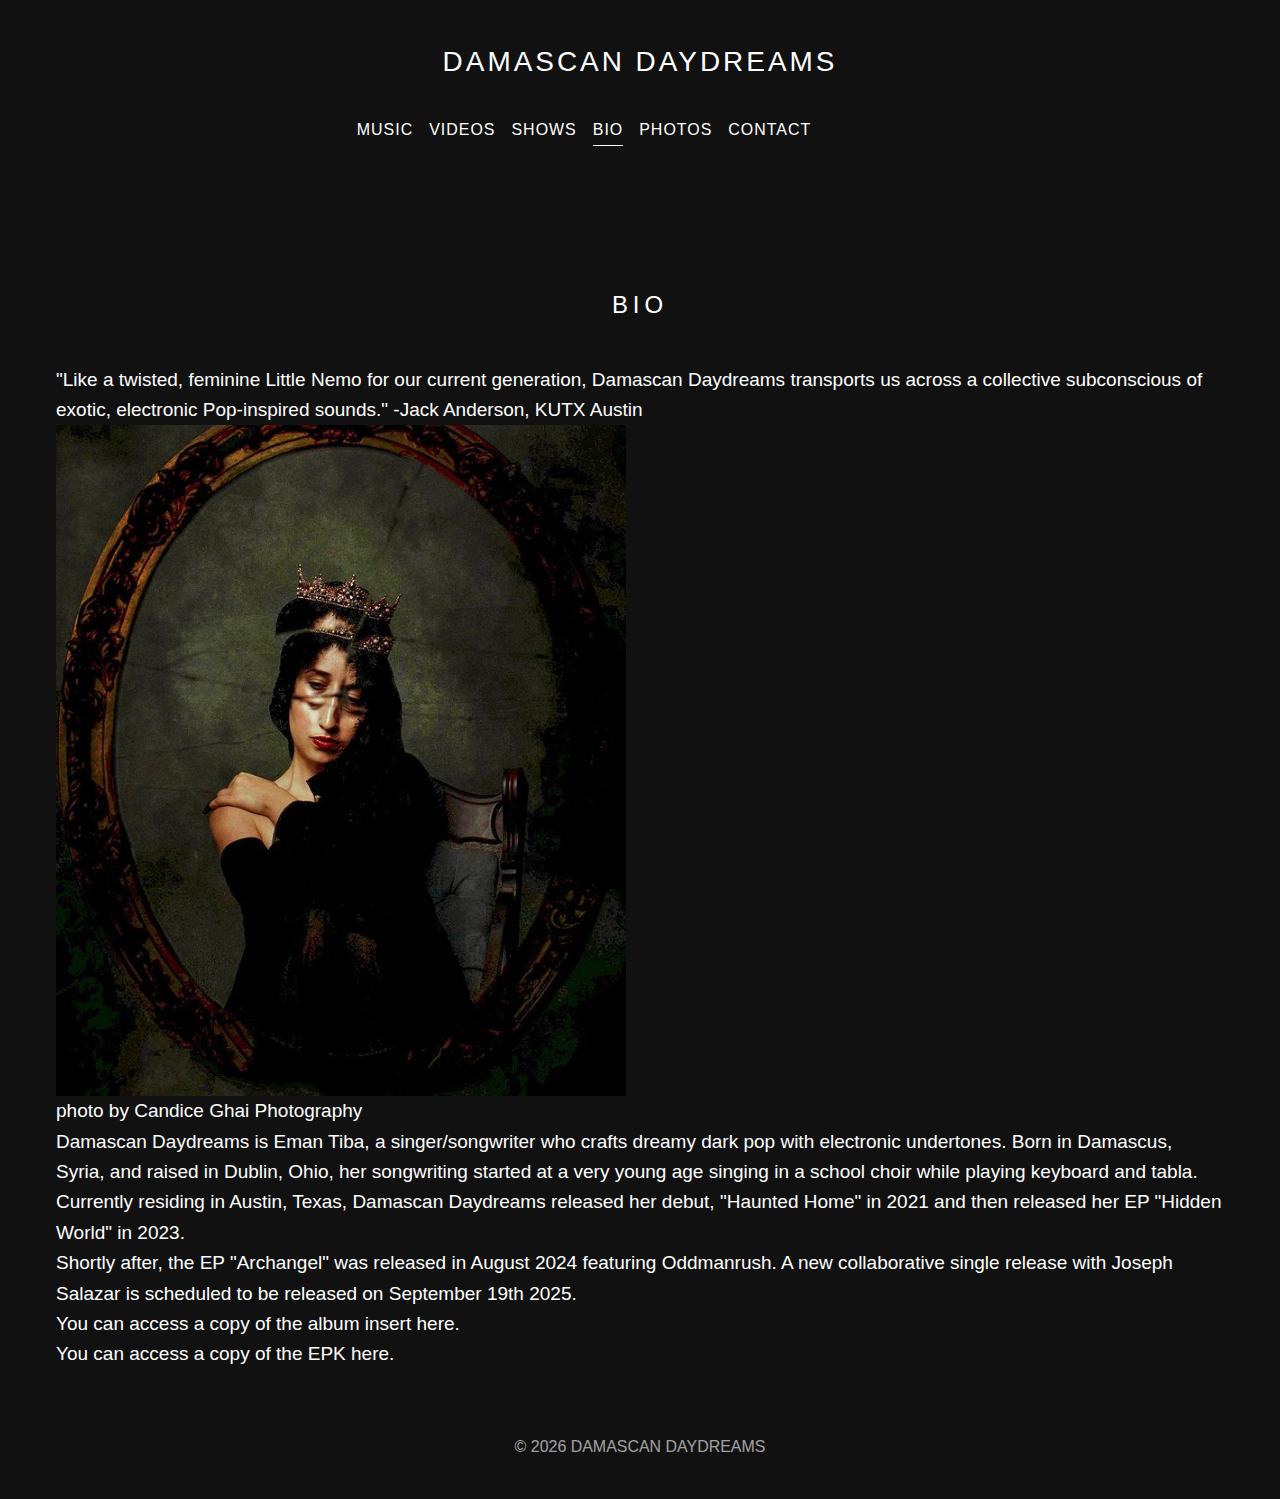
<file: bio/index.html>
<!doctype html>
<html lang="en">
  <head>
    <meta charset="utf-8" />
    <meta name="viewport" content="width=device-width, initial-scale=1" />
    <title>Bio | Damascan Daydreams</title>
    <meta name="description" content="Damascan Daydreams — Biography and story." />
    <link rel="stylesheet" href="../assets/css/styles.css" />
    <script src="../assets/js/script.js" defer></script>
    <script>
      // Add this script for hamburger menu functionality
      document.addEventListener('DOMContentLoaded', () => {
        const hamburgerMenu = document.querySelector('.hamburger-menu');
        const menuOverlay = document.querySelector('.menu-overlay');
        const menuClose = document.querySelector('.menu-close');
        const overlayLinks = document.querySelectorAll('.menu-overlay .nav-link, .menu-overlay .social-link');
        
        // Open menu when hamburger is clicked
        hamburgerMenu.addEventListener('click', () => {
          menuOverlay.classList.add('active');
          document.body.style.overflow = 'hidden'; // Prevent scrolling when menu is open
        });
        
        // Close menu when X is clicked
        menuClose.addEventListener('click', () => {
          menuOverlay.classList.remove('active');
          document.body.style.overflow = ''; // Re-enable scrolling
        });
        
        // Close menu when link is clicked
        overlayLinks.forEach(link => {
          link.addEventListener('click', () => {
            menuOverlay.classList.remove('active');
            document.body.style.overflow = '';
          });
        });
      });
    </script>
    <link rel="stylesheet" href="https://cdnjs.cloudflare.com/ajax/libs/font-awesome/6.5.1/css/all.min.css" integrity="sha512-DTOQO9RWCH3ppGqcWaEA1BIZOC6xxalwEsw9c2QQeAIftl+Vegovlnee1c9QX4TctnWMn13TZye+giMm8e2LwA==" crossorigin="anonymous" referrerpolicy="no-referrer" />
  </head>

  <body>
    <header class="site-header">
      <div class="header-inner">
        <a class="site-title" href="../">DAMASCAN DAYDREAMS</a>
        
        <div class="nav-container">
          <nav class="site-nav" aria-label="Primary">
            <a class="nav-link" href="../">MUSIC</a>
            <a class="nav-link" href="../videos/">VIDEOS</a>
            <a class="nav-link" href="../shows/">SHOWS</a>
            <a class="nav-link is-active" href="../bio/">BIO</a>
            <a class="nav-link" href="../photos/">PHOTOS</a>
            <a class="nav-link" href="../contact/">CONTACT</a>
          </nav>

          <nav class="social" aria-label="Social links">
            <a class="social-link" href="https://www.instagram.com/damascandaydreams/" target="_blank" rel="noopener noreferrer"><i class="fab fa-instagram"></i></a>
            <a class="social-link" href="https://www.youtube.com/@damascandaydreams" target="_blank" rel="noopener noreferrer"><i class="fab fa-youtube"></i></a>
            <a class="social-link" href="https://open.spotify.com/artist/2MNJcYL9bz6WfORd4cpas3?si=H4GBS_EISV2UZHi9VQu8DQ" target="_blank" rel="noopener noreferrer"><i class="fab fa-spotify"></i></a>
            <a class="social-link" href="https://damascandaydreams.bandcamp.com/" target="_blank" rel="noopener noreferrer"><i class="fab fa-bandcamp"></i></a>
            <a class="social-link" href="https://www.facebook.com/damasacandaydreams/" target="_blank" rel="noopener noreferrer"><i class="fab fa-facebook-f"></i></a>
          </nav>
        </div>
        
        <!-- Hamburger Menu Button -->
        <div class="hamburger-menu">
          <i class="fas fa-bars"></i>
        </div>
      </div>
    </header>

    <main class="page">
      <div class="container">
        <h1 class="page-title">BIO</h1>

        <section class="bio-content">
          <p class="bio-quote">
            "Like a twisted, feminine <span class="italic-text">Little Nemo</span> for our current generation, Damascan Daydreams transports us across a collective subconscious of exotic, electronic Pop-inspired sounds."
            <span class="quote-attribution">-Jack Anderson, KUTX Austin</span>
          </p>

          <div class="bio-image">
            <img src="../assets/images/dd-website-photo-bio.jpg" alt="Damascan Daydreams" loading="lazy" />
          </div>
          
          <p class="photo-credit">
            photo by <a href="https://candiceghaiphotography.com/" target="_blank" rel="noopener noreferrer">Candice Ghai Photography</a>
          </p>
          
          <div class="bio-text">
            <p>
              Damascan Daydreams is Eman Tiba, a singer/songwriter who crafts dreamy dark pop with electronic undertones. Born in Damascus, Syria, and raised in Dublin, Ohio, her songwriting started at a very young age singing in a school choir while playing keyboard and tabla. Currently residing in Austin, Texas, Damascan Daydreams released her debut, "Haunted Home" in 2021 and then released her EP "Hidden World" in 2023.
            </p>
            
            <p>
              Shortly after, the EP "Archangel" was released in August 2024 featuring Oddmanrush. A new collaborative single release with Joseph Salazar is scheduled to be released on September 19th 2025.
            </p>

            <div class="bio-links">
              <p>
                You can access a copy of the album insert <a href="https://drive.google.com/file/d/1c_2PF3aGIwgl6PHDiXjG-GUYYRM9fEnk/view?usp=sharing" target="_blank" rel="noopener noreferrer">here</a>.
              </p>
              <p>
                You can access a copy of the EPK <a href="https://drive.google.com/file/d/1ZYkSu3dQbVbAYkjSj2M2CdZKzfDp4qdm/view?usp=sharing" target="_blank" rel="noopener noreferrer">here</a>.
              </p>
            </div>
          </div>
        </section>

        <footer class="site-footer">
          <div class="footer-social">
            <a class="social-link" href="https://www.instagram.com/damascandaydreams/" target="_blank" rel="noopener noreferrer"><i class="fab fa-instagram"></i></a>
            <a class="social-link" href="https://www.youtube.com/@damascandaydreams" target="_blank" rel="noopener noreferrer"><i class="fab fa-youtube"></i></a>
            <a class="social-link" href="https://open.spotify.com/artist/2MNJcYL9bz6WfORd4cpas3?si=H4GBS_EISV2UZHi9VQu8DQ" target="_blank" rel="noopener noreferrer"><i class="fab fa-spotify"></i></a>
            <a class="social-link" href="https://damascandaydreams.bandcamp.com/" target="_blank" rel="noopener noreferrer"><i class="fab fa-bandcamp"></i></a>
            <a class="social-link" href="https://www.facebook.com/damasacandaydreams/" target="_blank" rel="noopener noreferrer"><i class="fab fa-facebook-f"></i></a>
          </div>
          <p class="footer-small">
            © <span id="year">2025</span> DAMASCAN DAYDREAMS
          </p>
        </footer>
      </div>
    </main>
    <!-- Mobile Menu Overlay -->
    <div class="menu-overlay">
      <div class="menu-close"><i class="fas fa-times"></i></div>
      <a class="site-title" href="../">DAMASCAN DAYDREAMS</a>
      
      <nav class="site-nav" aria-label="Mobile Primary">
        <a class="nav-link" href="../">MUSIC</a>
        <a class="nav-link" href="../videos/">VIDEOS</a>
        <a class="nav-link" href="../shows/">SHOWS</a>
        <a class="nav-link is-active" href="../bio/">BIO</a>
        <a class="nav-link" href="../photos/">PHOTOS</a>
        <a class="nav-link" href="../contact/">CONTACT</a>
      </nav>

      <nav class="social" aria-label="Mobile Social links">
        <a class="social-link" href="https://www.instagram.com/damascandaydreams/" target="_blank" rel="noopener noreferrer"><i class="fab fa-instagram"></i></a>
        <a class="social-link" href="https://www.youtube.com/@damascandaydreams" target="_blank" rel="noopener noreferrer"><i class="fab fa-youtube"></i></a>
        <a class="social-link" href="https://open.spotify.com/artist/2MNJcYL9bz6WfORd4cpas3?si=H4GBS_EISV2UZHi9VQu8DQ" target="_blank" rel="noopener noreferrer"><i class="fab fa-spotify"></i></a>
        <a class="social-link" href="https://damascandaydreams.bandcamp.com/" target="_blank" rel="noopener noreferrer"><i class="fab fa-bandcamp"></i></a>
        <a class="social-link" href="https://www.facebook.com/damasacandaydreams/" target="_blank" rel="noopener noreferrer"><i class="fab fa-facebook-f"></i></a>
      </nav>
    </div>
  </body>
</html>
</file>
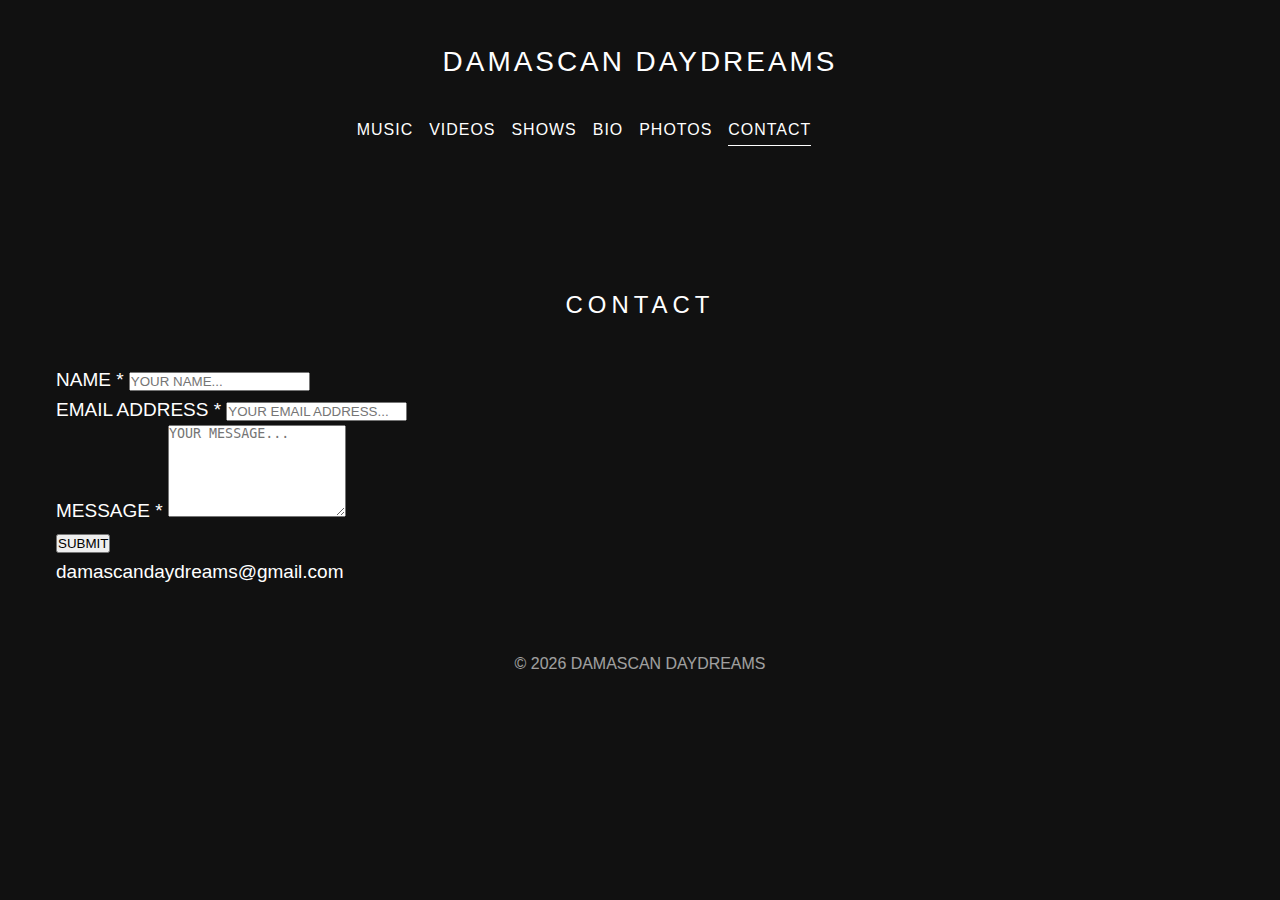
<file: contact/index.html>
<!doctype html>
<html lang="en">
  <head>
    <meta charset="utf-8" />
    <meta name="viewport" content="width=device-width, initial-scale=1" />
    <title>Contact | Damascan Daydreams</title>
    <meta name="description" content="Contact Damascan Daydreams for bookings, inquiries, and more." />
    <link rel="stylesheet" href="../assets/css/styles.css" />
    <script src="../assets/js/script.js" defer></script>
    <link rel="stylesheet" href="https://cdnjs.cloudflare.com/ajax/libs/font-awesome/6.5.1/css/all.min.css" integrity="sha512-DTOQO9RWCH3ppGqcWaEA1BIZOC6xxalwEsw9c2QQeAIftl+Vegovlnee1c9QX4TctnWMn13TZye+giMm8e2LwA==" crossorigin="anonymous" referrerpolicy="no-referrer" />
  </head>

  <body>
    <header class="site-header">
      <div class="header-inner">
        <a class="site-title" href="../">DAMASCAN DAYDREAMS</a>
        
        <div class="nav-container">
          <nav class="site-nav" aria-label="Primary">
            <a class="nav-link" href="../">MUSIC</a>
            <a class="nav-link" href="../videos/">VIDEOS</a>
            <a class="nav-link" href="../shows/">SHOWS</a>
            <a class="nav-link" href="../bio/">BIO</a>
            <a class="nav-link" href="../photos/">PHOTOS</a>
            <a class="nav-link is-active" href="../contact/">CONTACT</a>
          </nav>

          <nav class="social" aria-label="Social links">
            <a class="social-link" href="https://www.instagram.com/damascandaydreams/" target="_blank" rel="noopener noreferrer"><i class="fab fa-instagram"></i></a>
            <a class="social-link" href="https://www.youtube.com/@damascandaydreams" target="_blank" rel="noopener noreferrer"><i class="fab fa-youtube"></i></a>
            <a class="social-link" href="https://open.spotify.com/artist/2MNJcYL9bz6WfORd4cpas3?si=H4GBS_EISV2UZHi9VQu8DQ" target="_blank" rel="noopener noreferrer"><i class="fab fa-spotify"></i></a>
            <a class="social-link" href="https://damascandaydreams.bandcamp.com/" target="_blank" rel="noopener noreferrer"><i class="fab fa-bandcamp"></i></a>
            <a class="social-link" href="https://www.facebook.com/damasacandaydreams/" target="_blank" rel="noopener noreferrer"><i class="fab fa-facebook-f"></i></a>
          </nav>
        </div>
        
        <!-- Hamburger Menu Button -->
        <div class="hamburger-menu">
          <i class="fas fa-bars"></i>
        </div>
      </div>
    </header>

    <main class="page">
      <div class="container">
        <h1 class="page-title">CONTACT</h1>

        <section class="contact-section">
          <div class="contact-content">
            <form class="contact-form" action="#" method="POST">
              <div class="form-group">
                <label for="name">NAME *</label>
                <input type="text" id="name" name="name" placeholder="YOUR NAME..." required>
              </div>

              <div class="form-group">
                <label for="email">EMAIL ADDRESS *</label>
                <input type="email" id="email" name="email" placeholder="YOUR EMAIL ADDRESS..." required>
              </div>

              <div class="form-group">
                <label for="message">MESSAGE *</label>
                <textarea id="message" name="message" rows="6" placeholder="YOUR MESSAGE..." required></textarea>
              </div>

              <button type="submit" class="submit-button">SUBMIT</button>
            </form>
            
            <p class="contact-email">
              <a href="mailto:damascandaydreams@gmail.com">damascandaydreams@gmail.com</a>
            </p>
          </div>
        </section>

        <footer class="site-footer">
          <div class="footer-social">
            <a class="social-link" href="https://www.instagram.com/damascandaydreams/" target="_blank" rel="noopener noreferrer"><i class="fab fa-instagram"></i></a>
            <a class="social-link" href="https://www.youtube.com/@damascandaydreams" target="_blank" rel="noopener noreferrer"><i class="fab fa-youtube"></i></a>
            <a class="social-link" href="https://open.spotify.com/artist/2MNJcYL9bz6WfORd4cpas3?si=H4GBS_EISV2UZHi9VQu8DQ" target="_blank" rel="noopener noreferrer"><i class="fab fa-spotify"></i></a>
            <a class="social-link" href="https://damascandaydreams.bandcamp.com/" target="_blank" rel="noopener noreferrer"><i class="fab fa-bandcamp"></i></a>
            <a class="social-link" href="https://www.facebook.com/damasacandaydreams/" target="_blank" rel="noopener noreferrer"><i class="fab fa-facebook-f"></i></a>
          </div>
          <p class="footer-small">
            © <span id="year">2025</span> DAMASCAN DAYDREAMS
          </p>
        </footer>
      </div>
    </main>
    <!-- Mobile Menu Overlay -->
    <div class="menu-overlay">
      <div class="menu-close"><i class="fas fa-times"></i></div>
      <a class="site-title" href="../">DAMASCAN DAYDREAMS</a>
      
      <nav class="site-nav" aria-label="Mobile Primary">
        <a class="nav-link" href="../">MUSIC</a>
        <a class="nav-link" href="../videos/">VIDEOS</a>
        <a class="nav-link" href="../shows/">SHOWS</a>
        <a class="nav-link" href="../bio/">BIO</a>
        <a class="nav-link" href="../photos/">PHOTOS</a>
        <a class="nav-link is-active" href="../contact/">CONTACT</a>
      </nav>

      <nav class="social" aria-label="Mobile Social links">
        <a class="social-link" href="https://www.instagram.com/damascandaydreams/" target="_blank" rel="noopener noreferrer"><i class="fab fa-instagram"></i></a>
        <a class="social-link" href="https://www.youtube.com/@damascandaydreams" target="_blank" rel="noopener noreferrer"><i class="fab fa-youtube"></i></a>
        <a class="social-link" href="https://open.spotify.com/artist/2MNJcYL9bz6WfORd4cpas3?si=H4GBS_EISV2UZHi9VQu8DQ" target="_blank" rel="noopener noreferrer"><i class="fab fa-spotify"></i></a>
        <a class="social-link" href="https://damascandaydreams.bandcamp.com/" target="_blank" rel="noopener noreferrer"><i class="fab fa-bandcamp"></i></a>
        <a class="social-link" href="https://www.facebook.com/damasacandaydreams/" target="_blank" rel="noopener noreferrer"><i class="fab fa-facebook-f"></i></a>
      </nav>
    </div>
  </body>
</html>
</file>
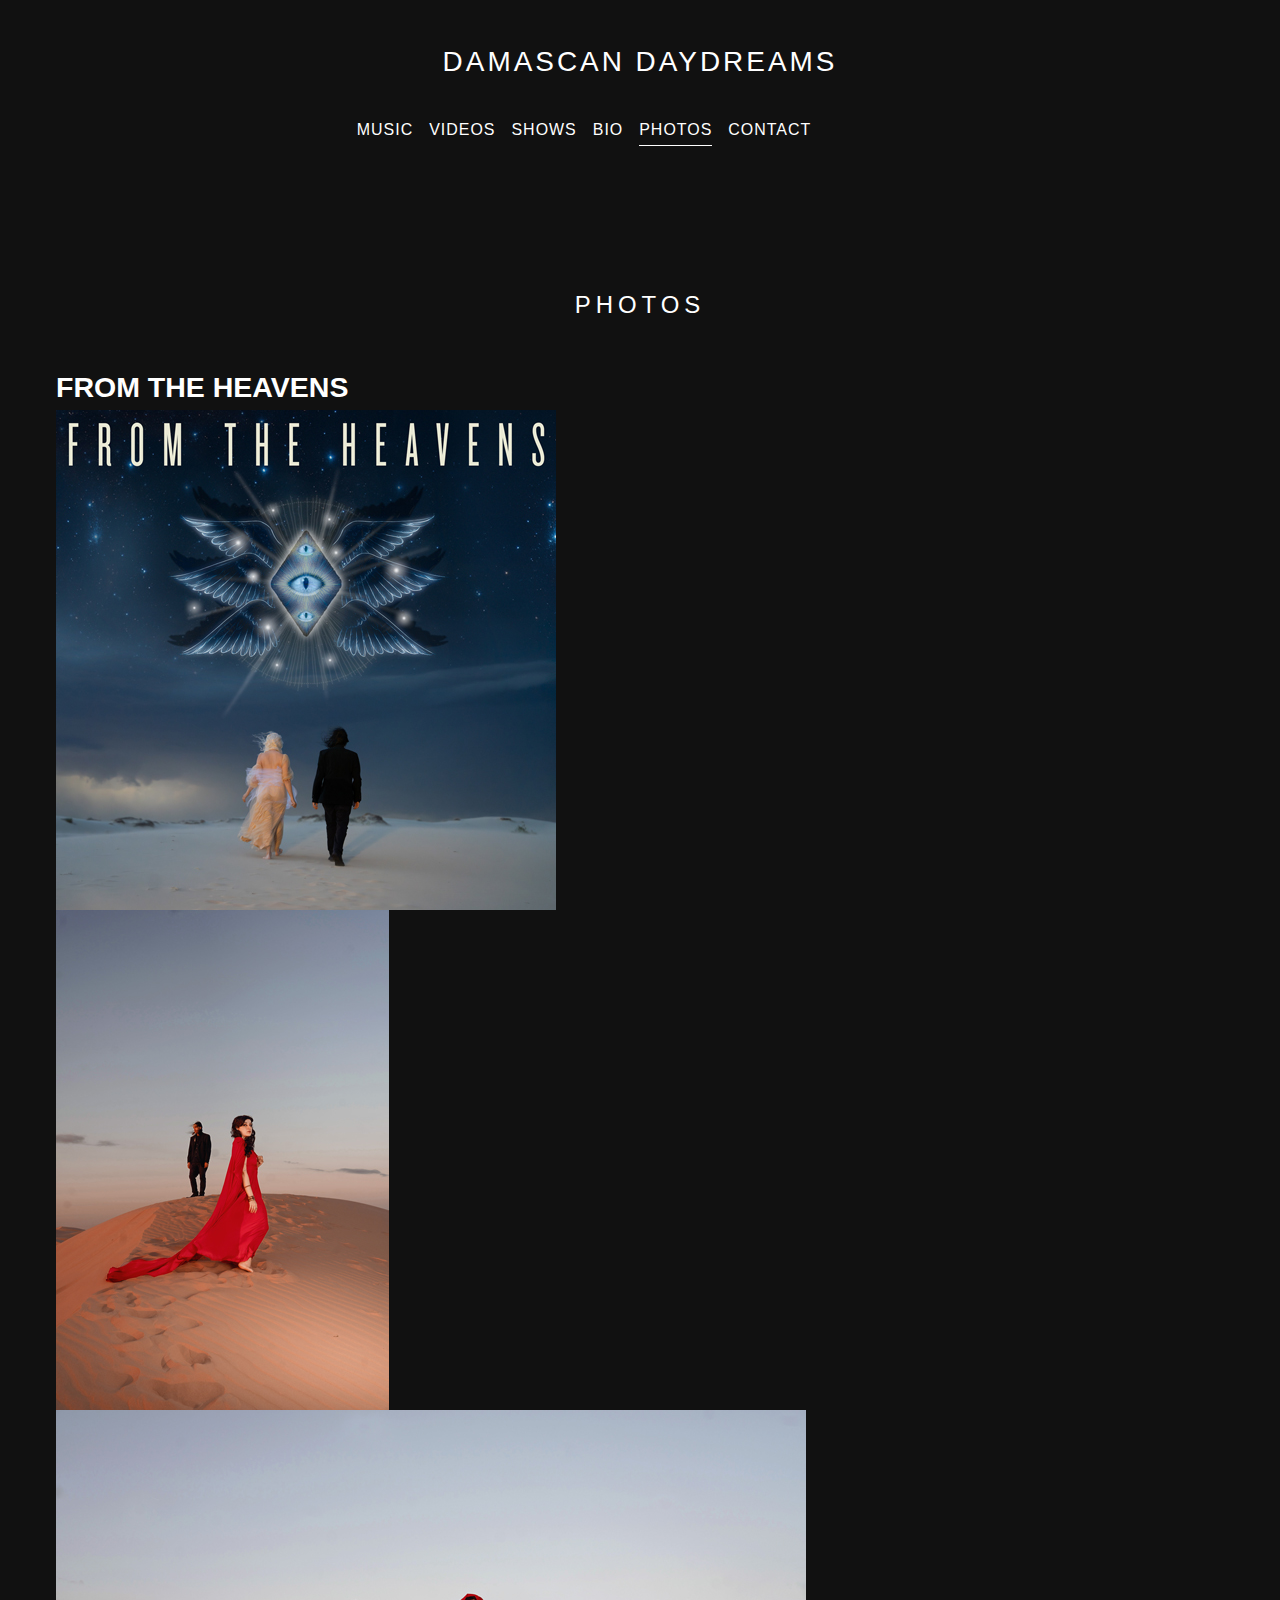
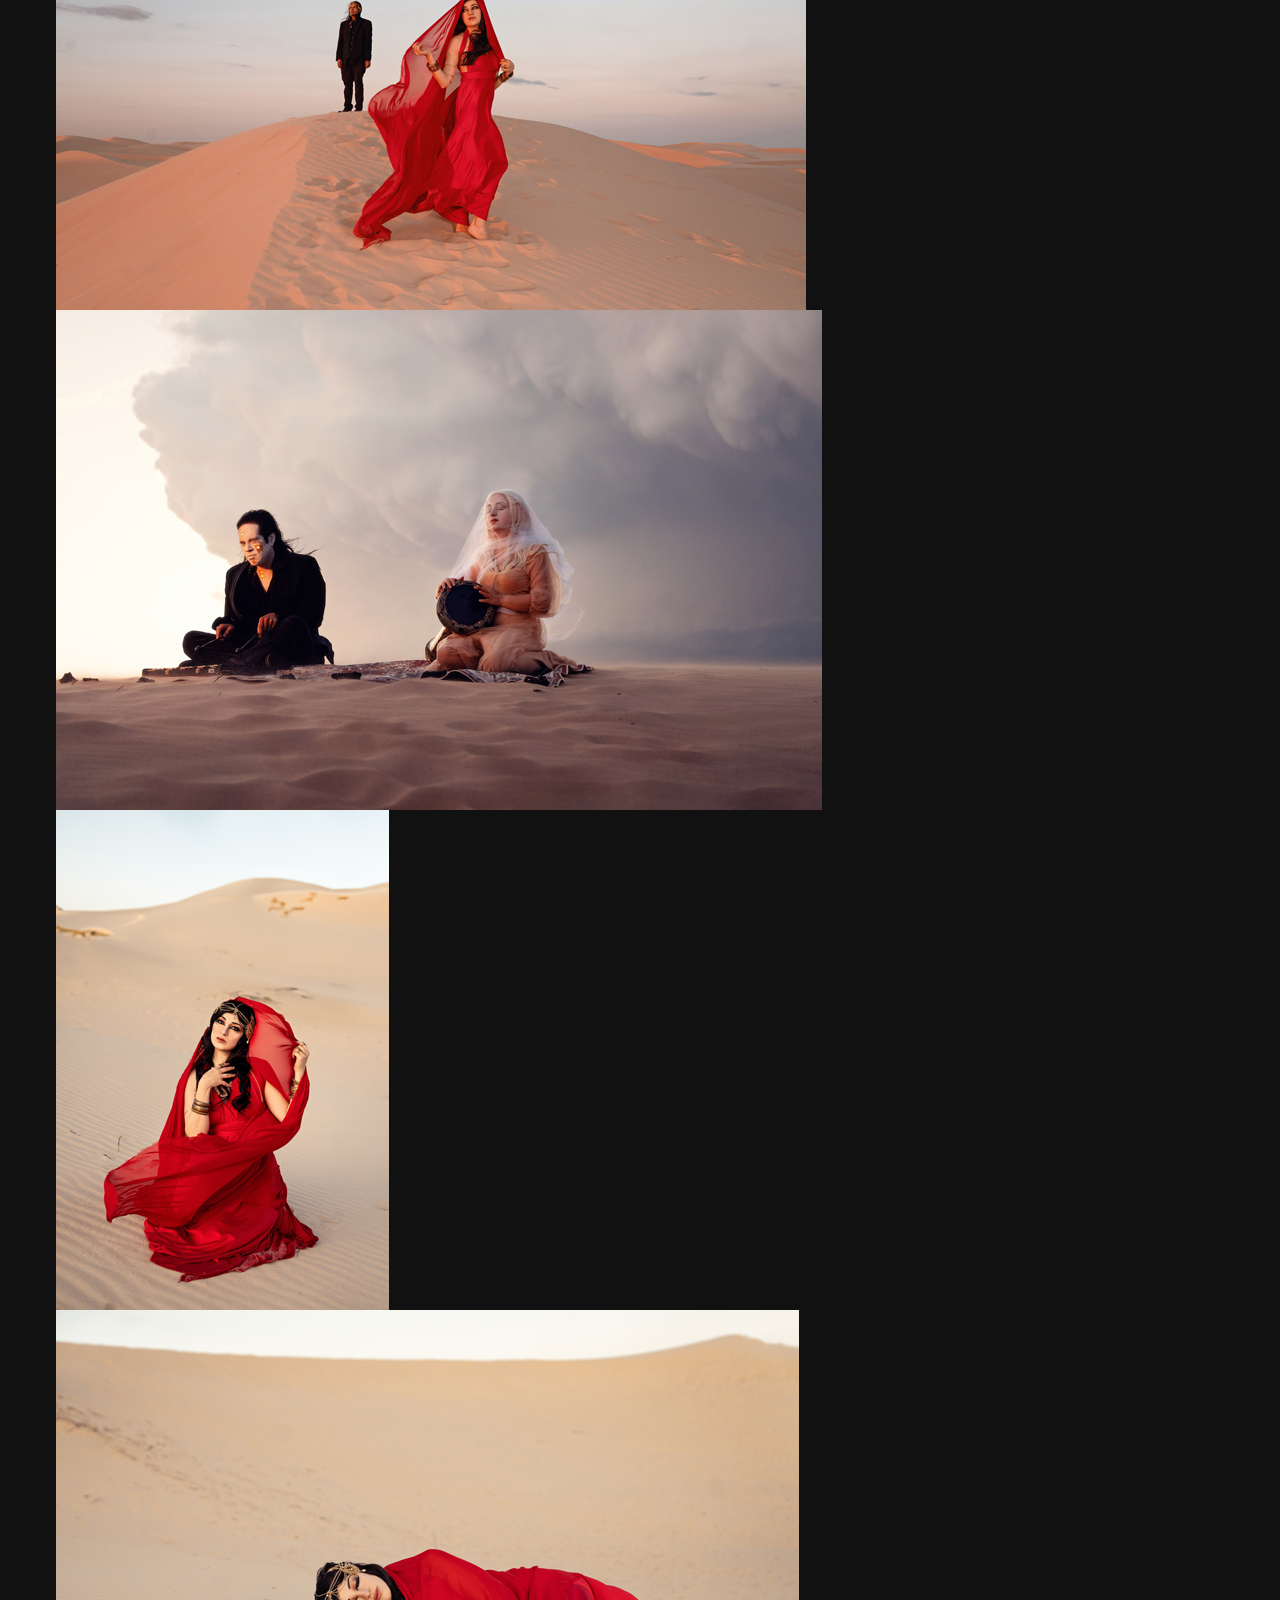
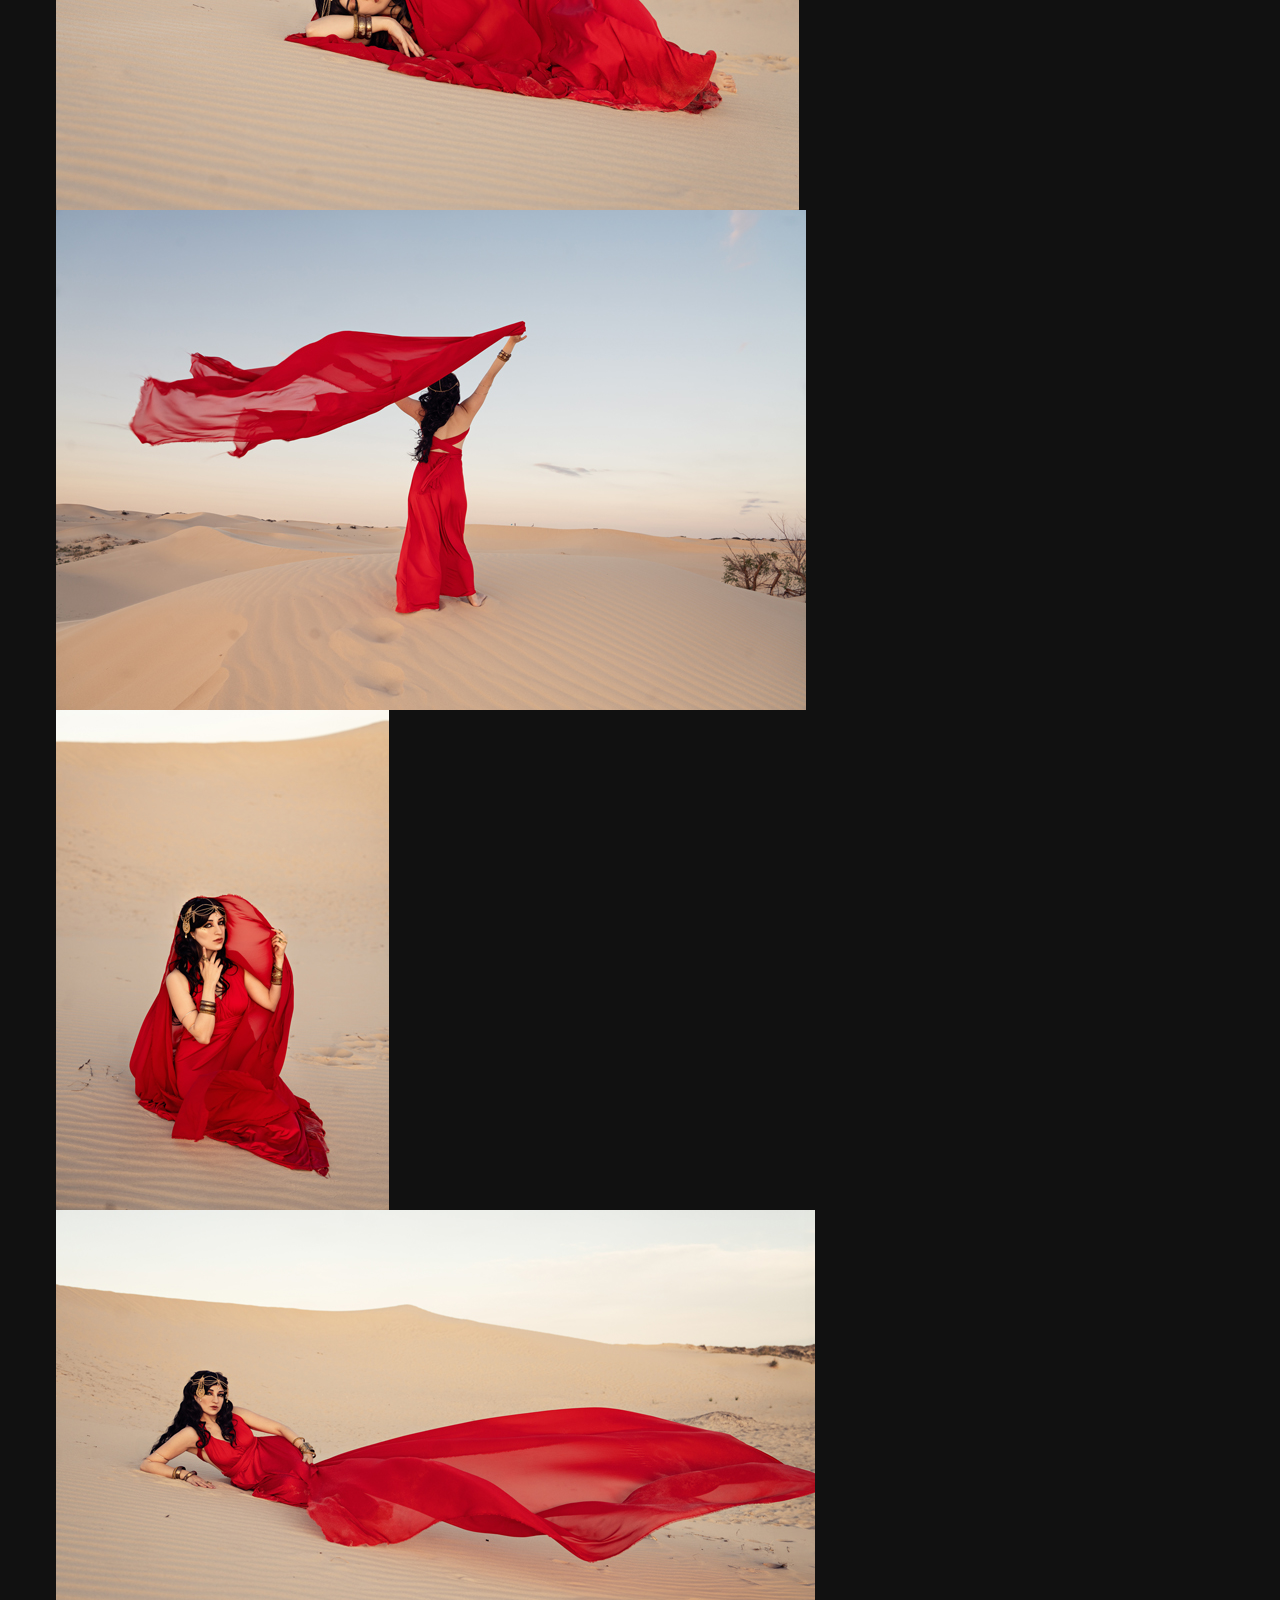
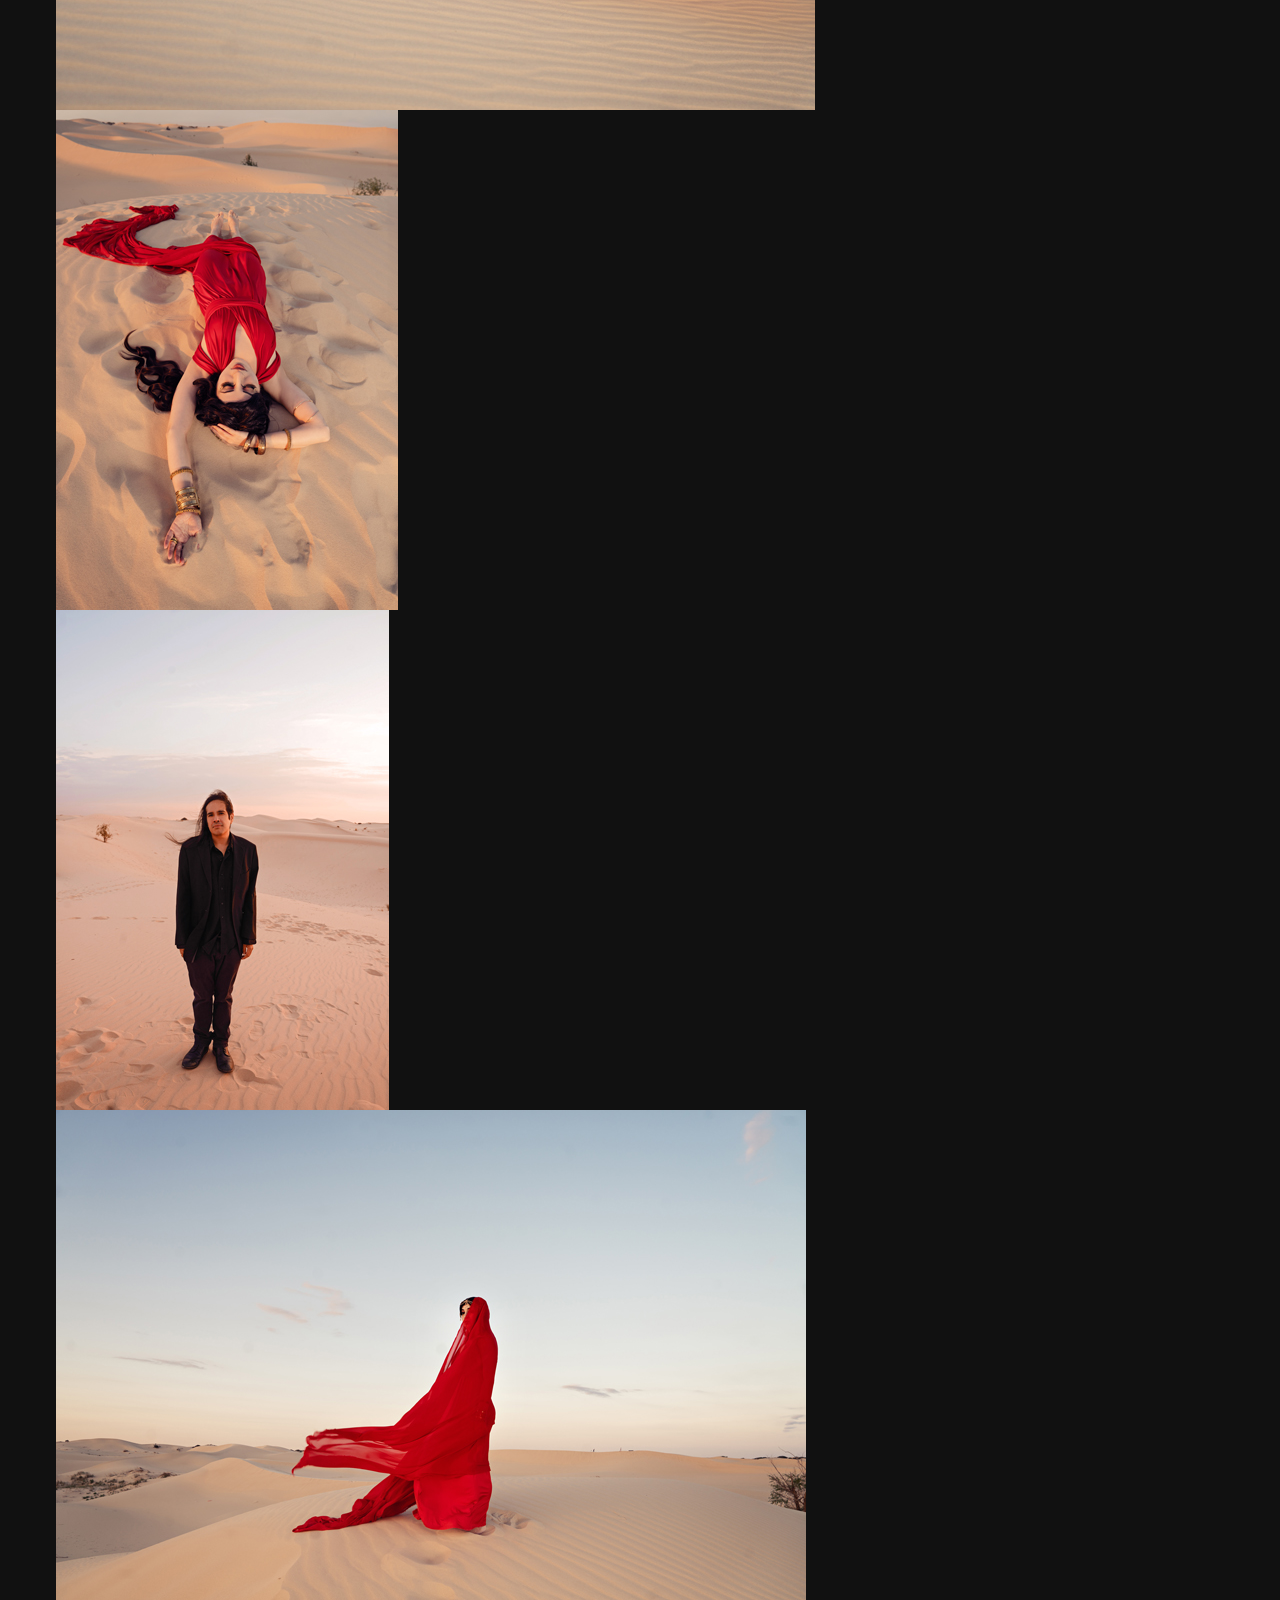
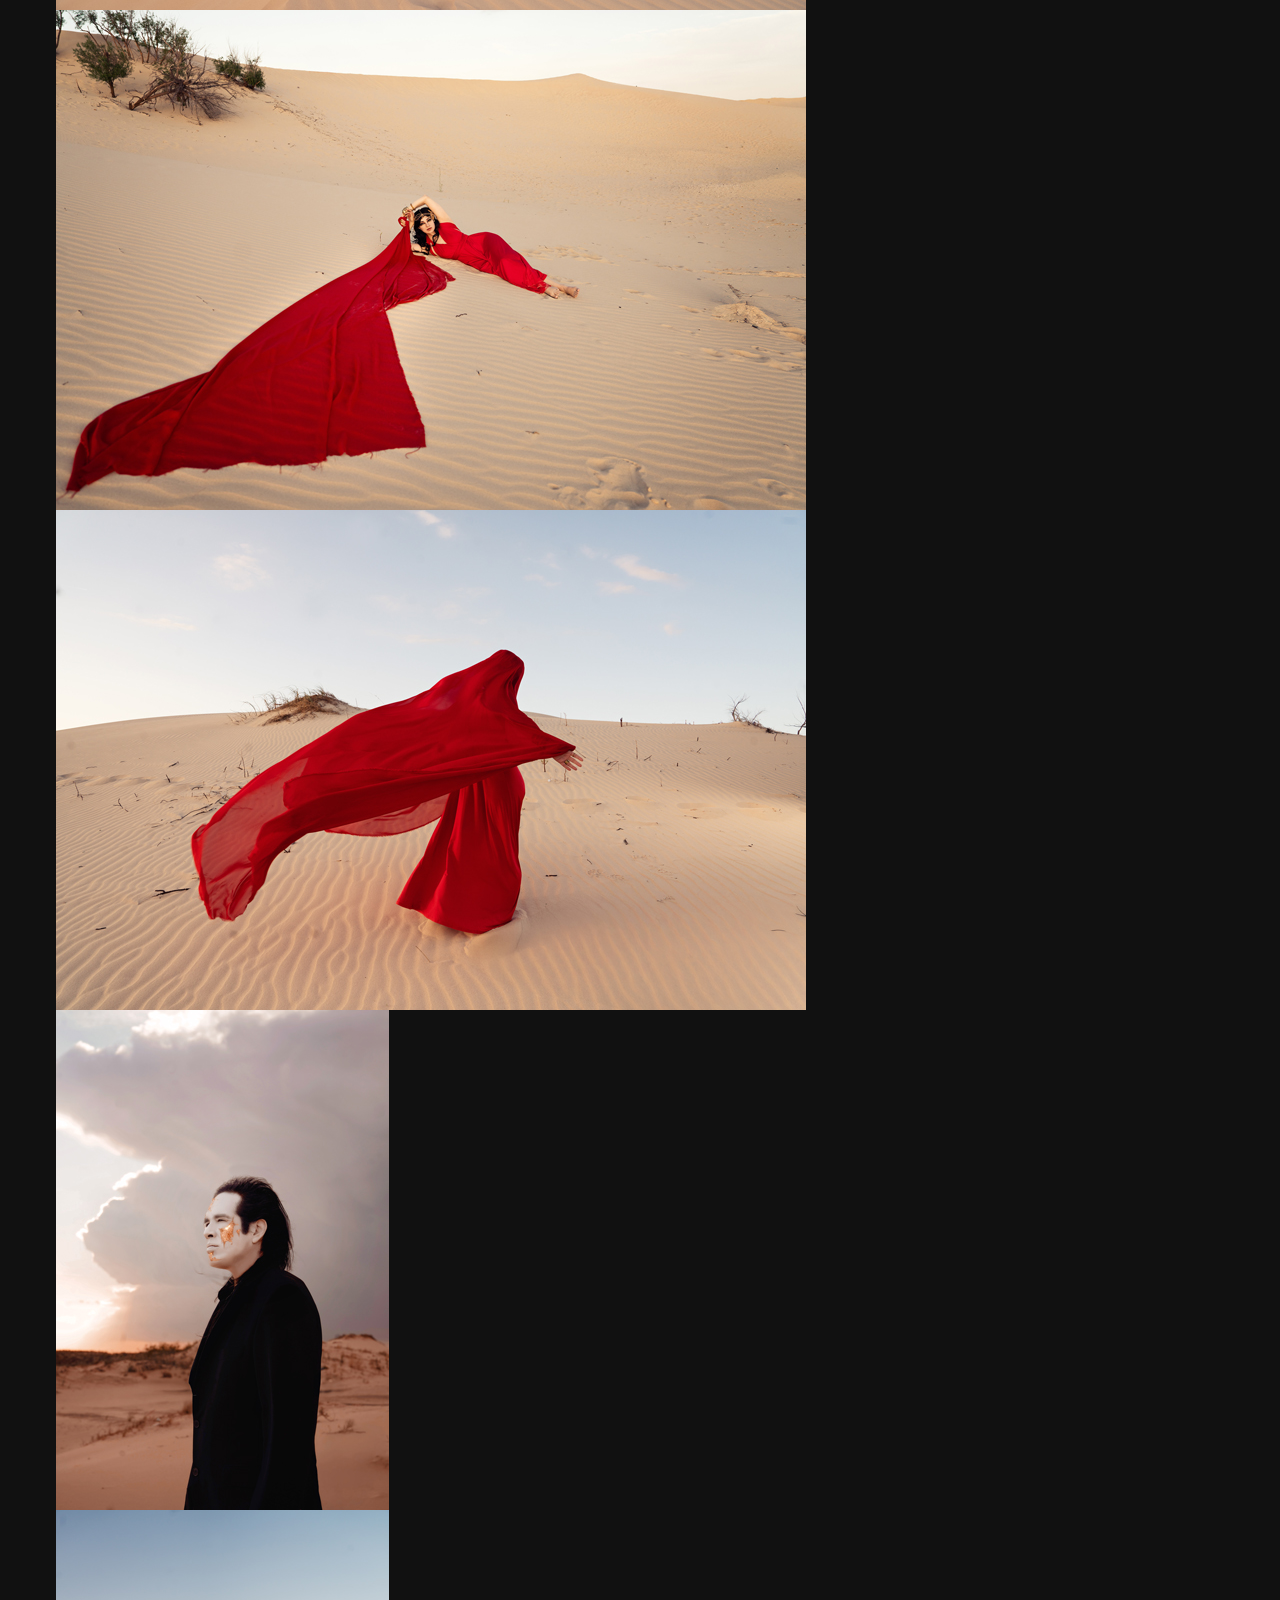
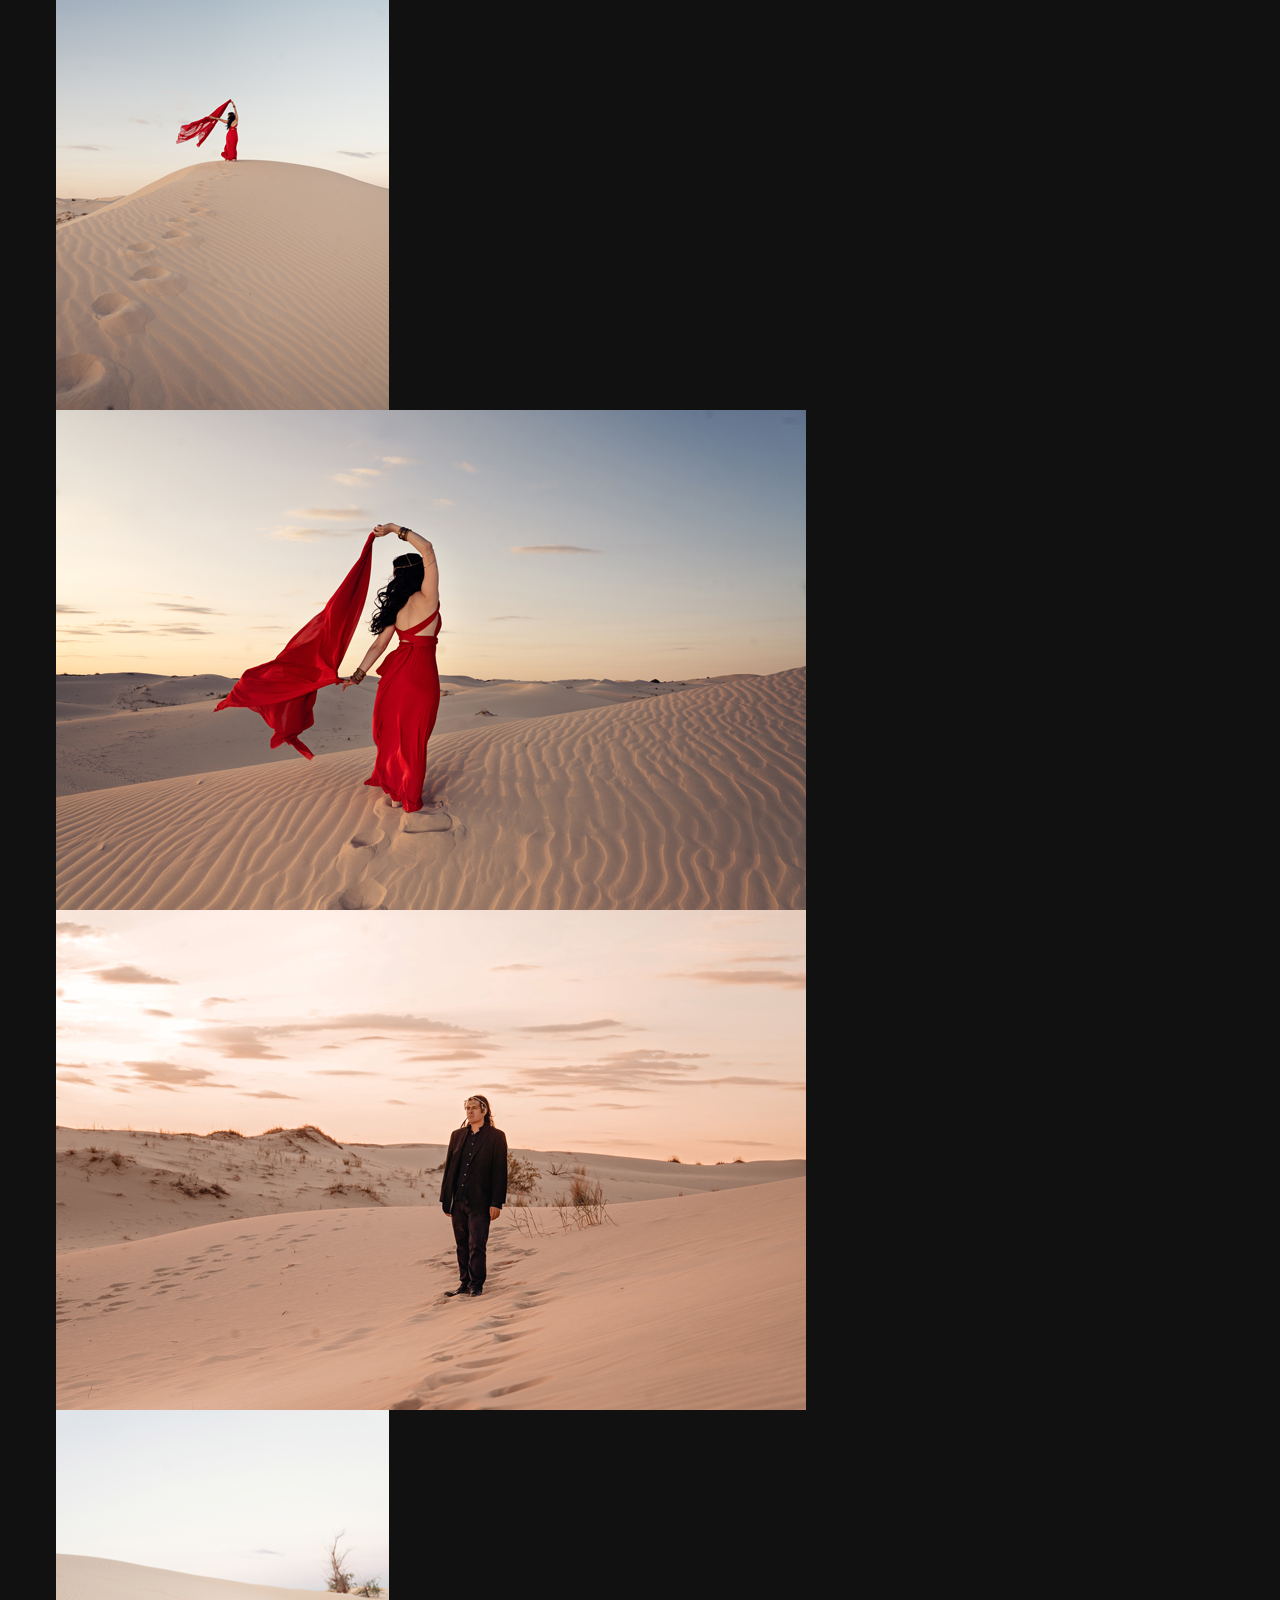
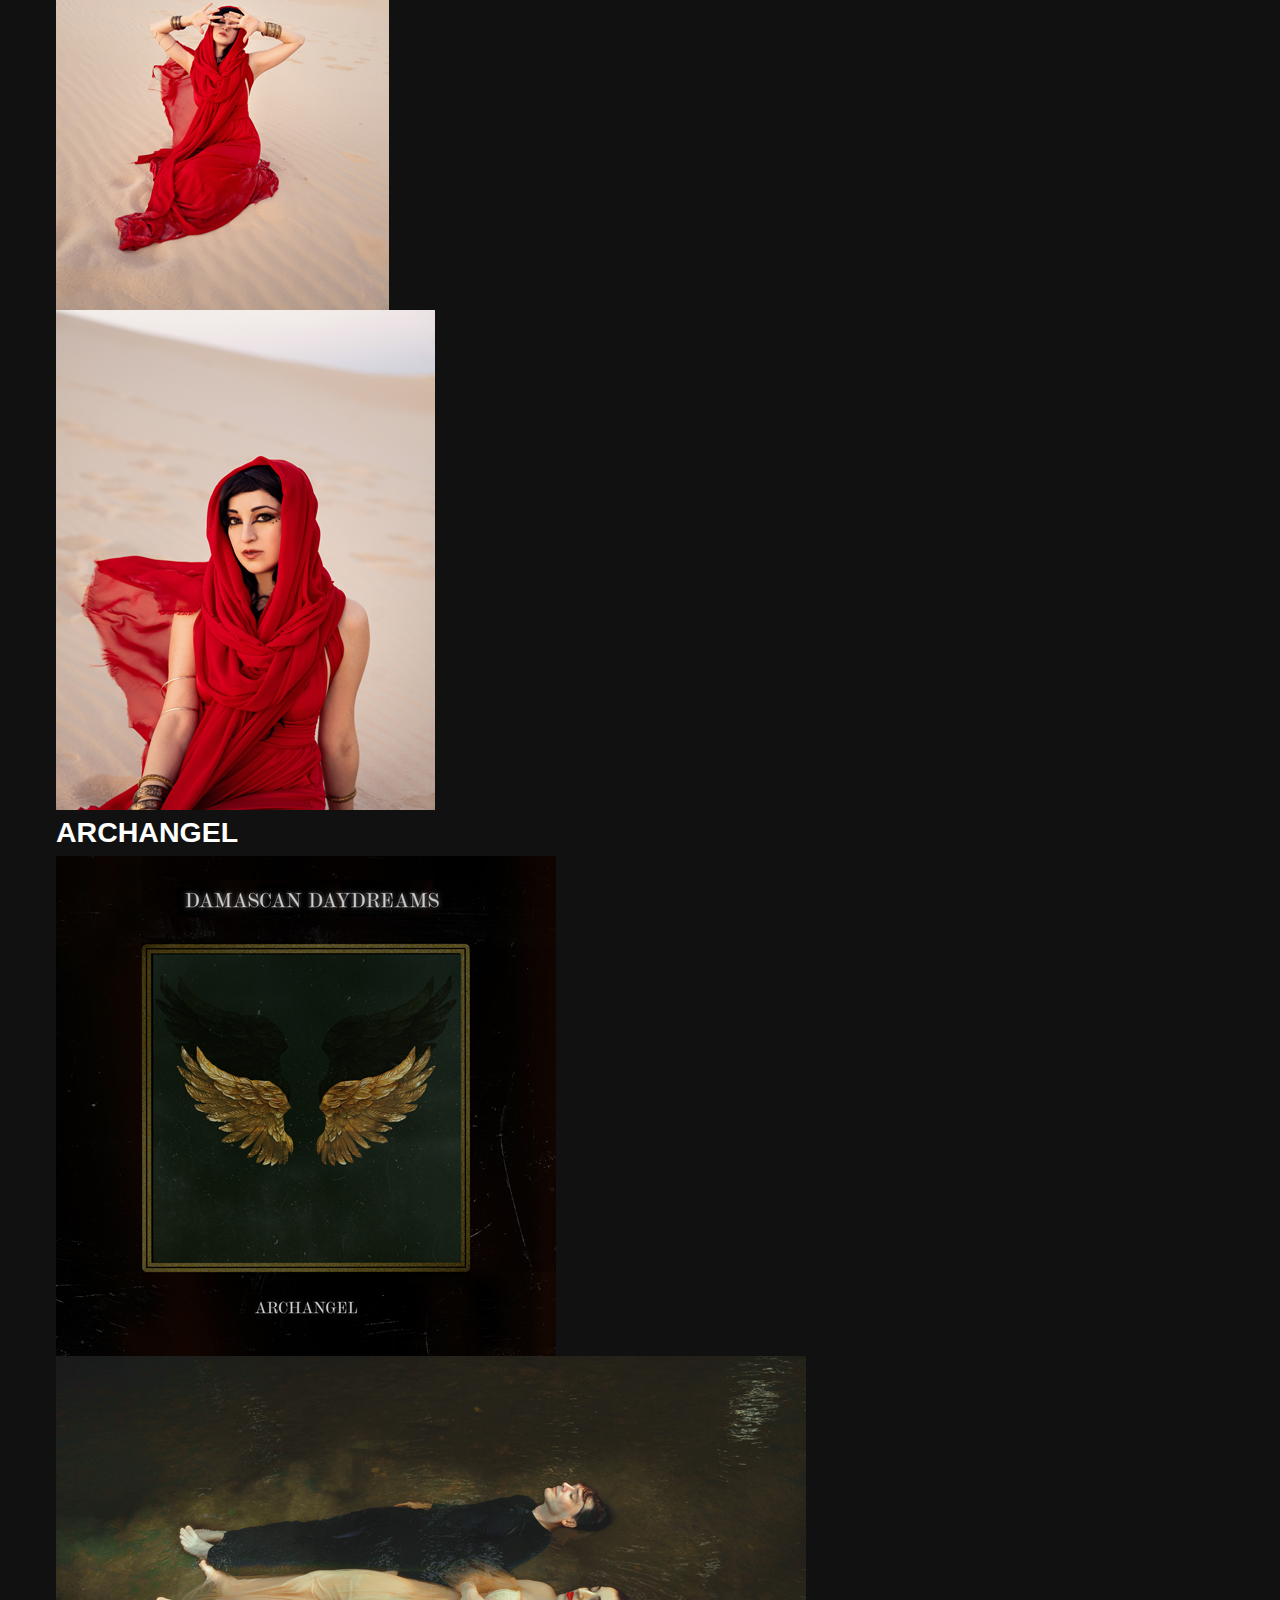
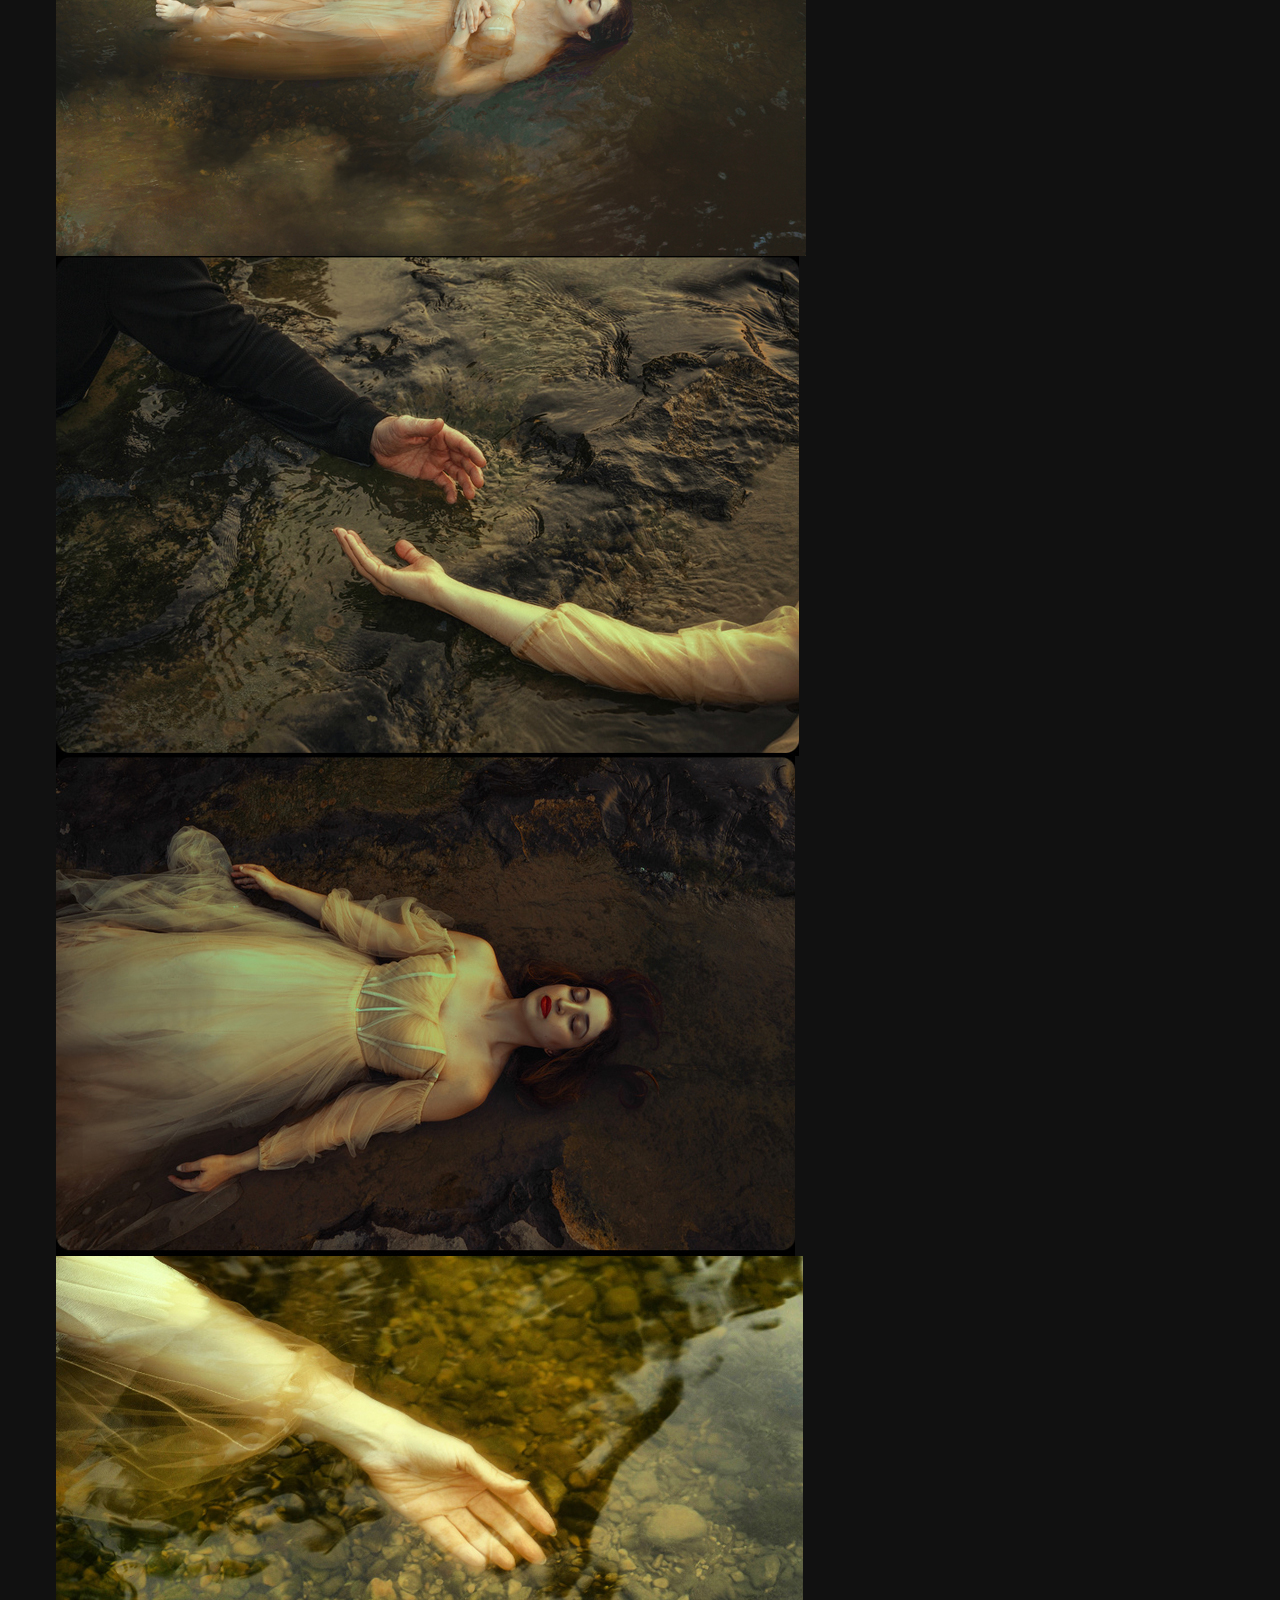
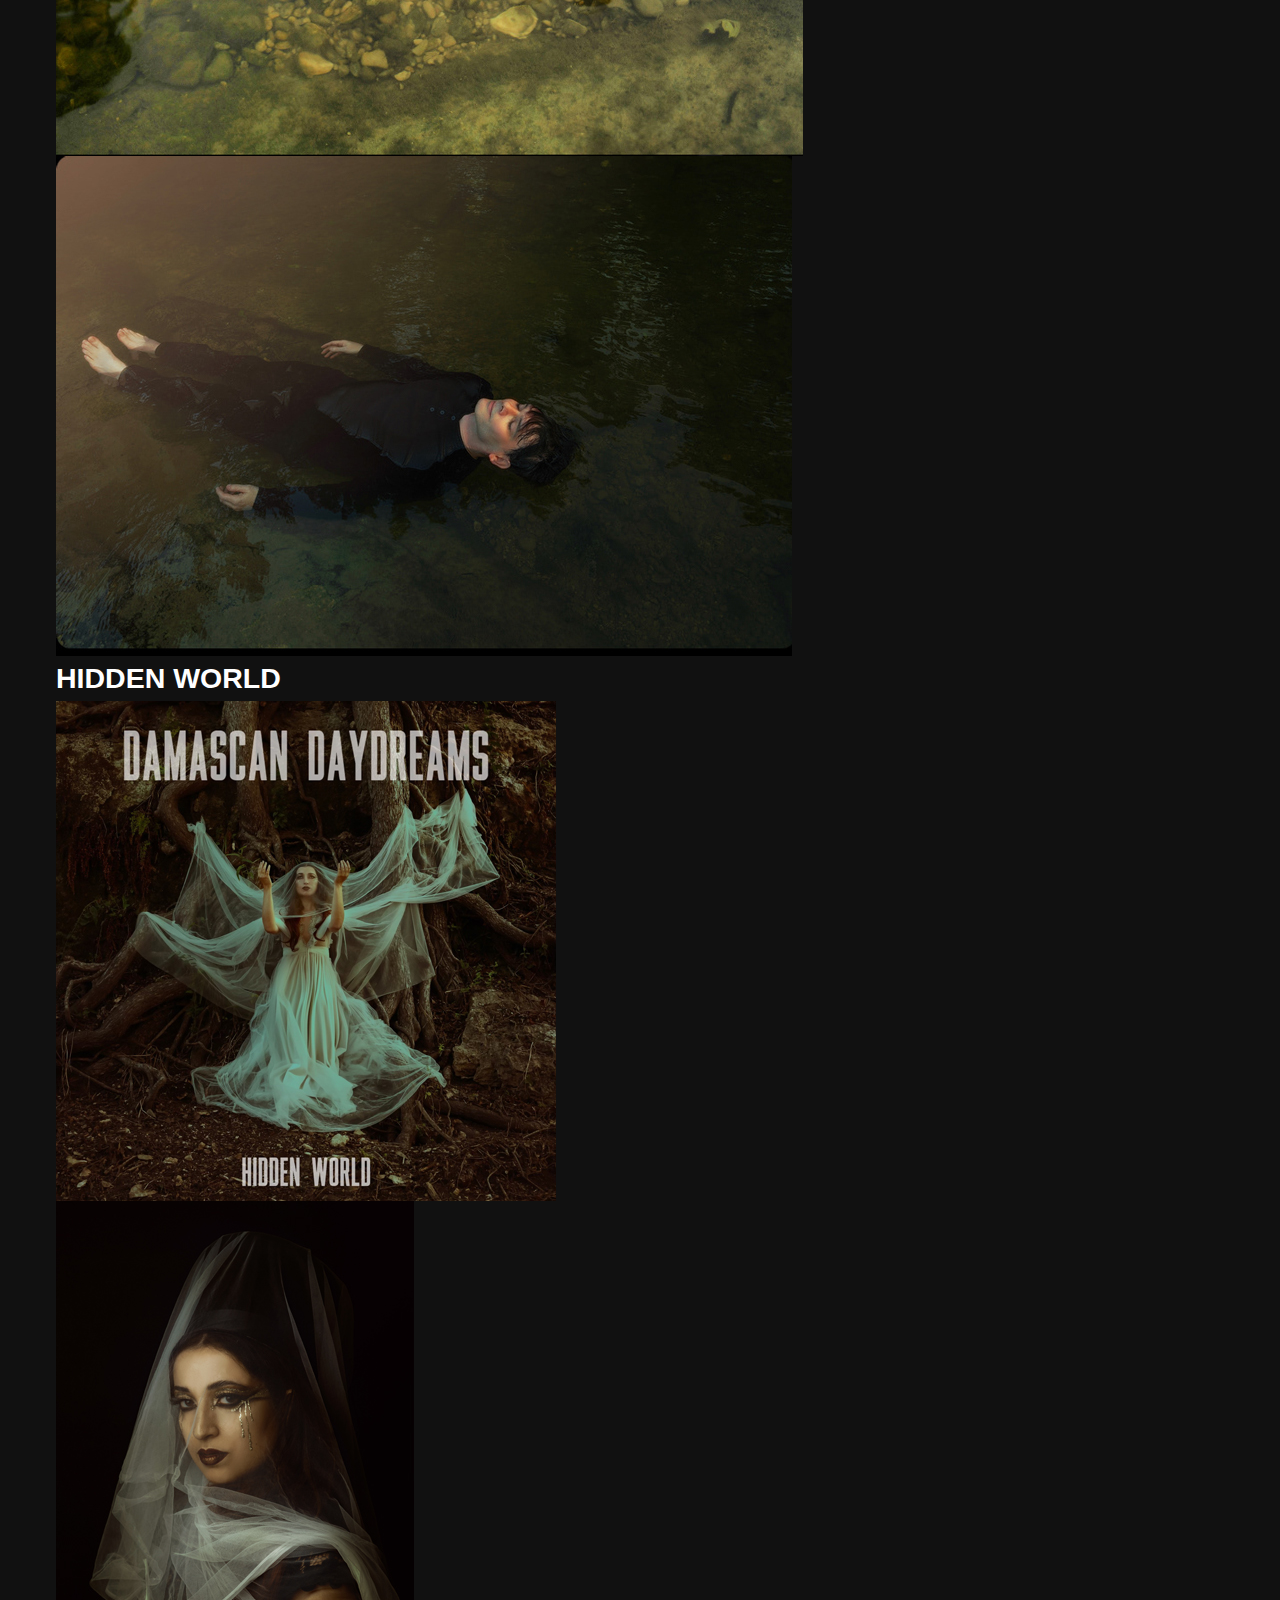
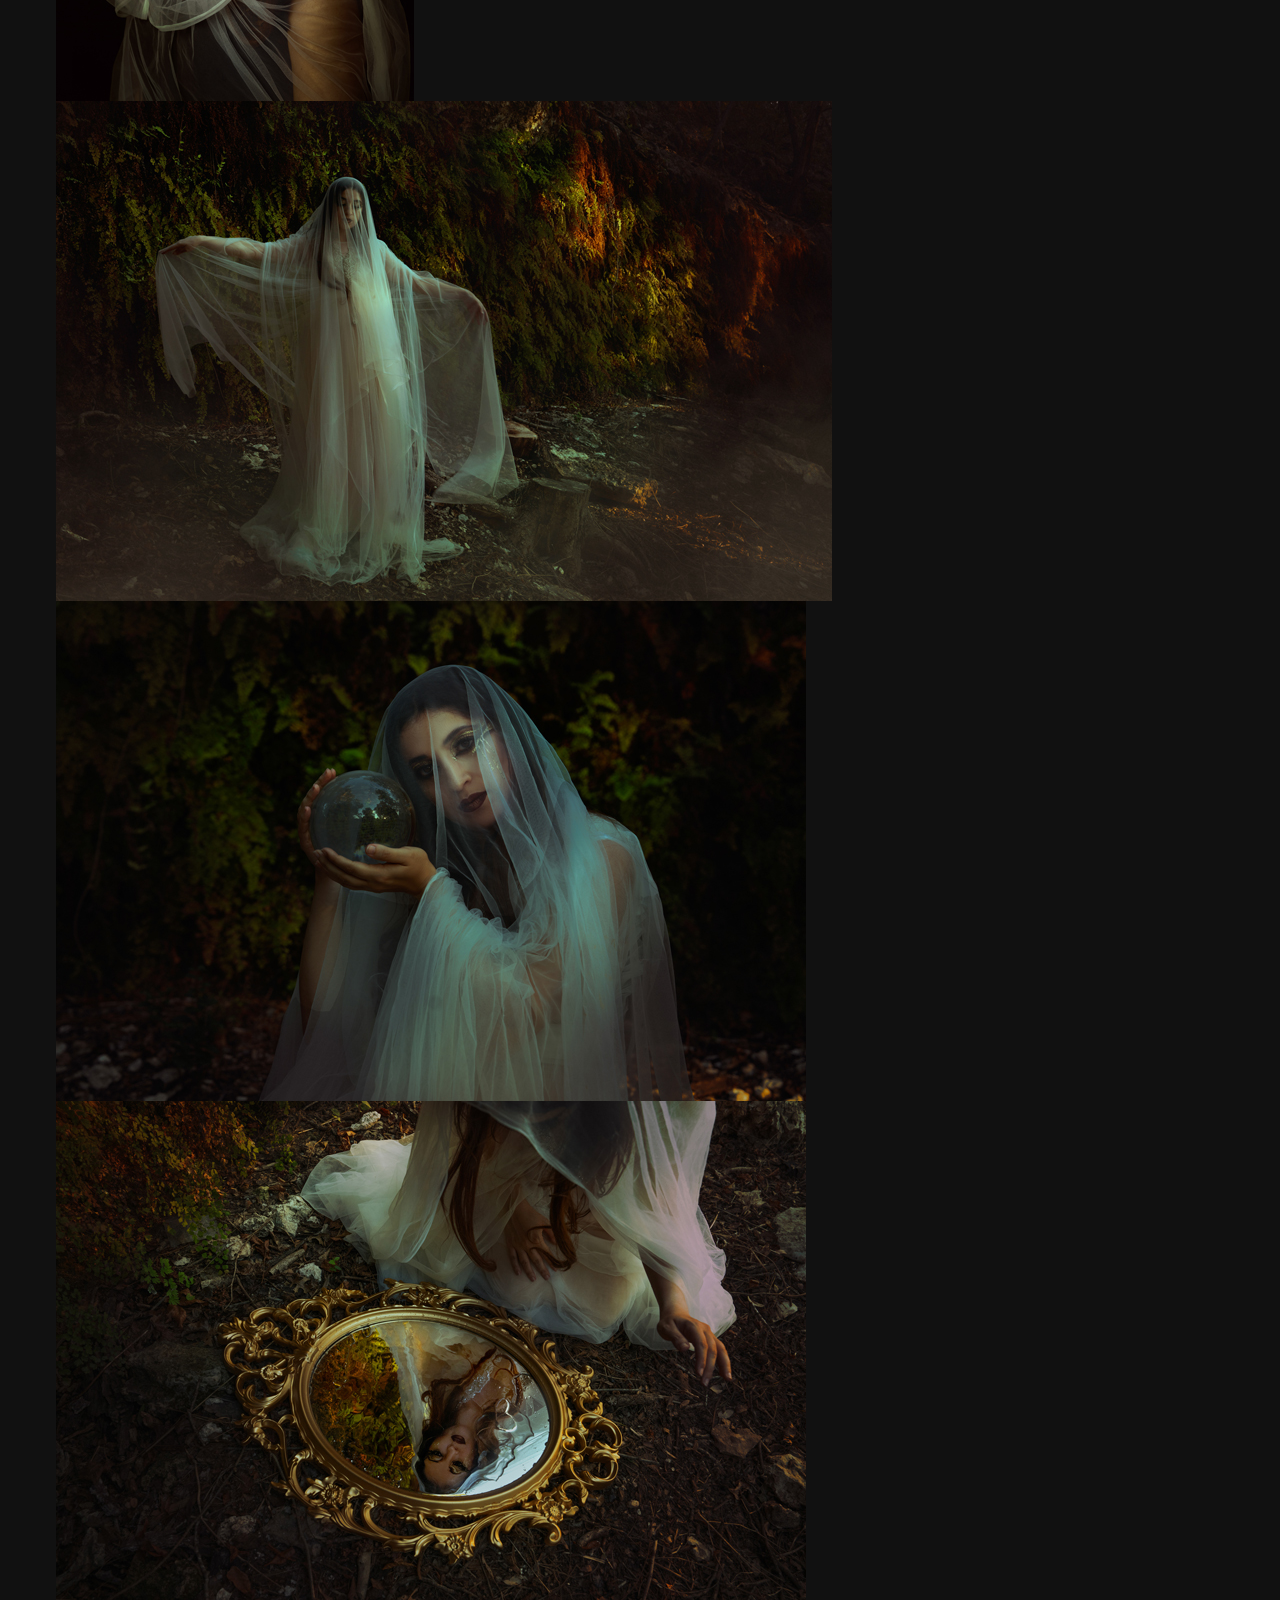
<file: photos/index.html>
<!doctype html>
<html lang="en">
  <head>
    <meta charset="utf-8" />
    <meta name="viewport" content="width=device-width, initial-scale=1" />
    <title>Photos | Damascan Daydreams</title>
    <meta name="description" content="Damascan Daydreams — Photos and gallery." />
    <link rel="stylesheet" href="../assets/css/styles.css" />
    <script src="../assets/js/script.js" defer></script>
    <link rel="stylesheet" href="https://cdnjs.cloudflare.com/ajax/libs/font-awesome/6.5.1/css/all.min.css" integrity="sha512-DTOQO9RWCH3ppGqcWaEA1BIZOC6xxalwEsw9c2QQeAIftl+Vegovlnee1c9QX4TctnWMn13TZye+giMm8e2LwA==" crossorigin="anonymous" referrerpolicy="no-referrer" />
  </head>

  <body>
    <header class="site-header">
      <div class="header-inner">
        <a class="site-title" href="../">DAMASCAN DAYDREAMS</a>
        
        <div class="nav-container">
          <nav class="site-nav" aria-label="Primary">
            <a class="nav-link" href="../">MUSIC</a>
            <a class="nav-link" href="../videos/">VIDEOS</a>
            <a class="nav-link" href="../shows/">SHOWS</a>
            <a class="nav-link" href="../bio/">BIO</a>
            <a class="nav-link is-active" href="../photos/">PHOTOS</a>
            <a class="nav-link" href="../contact/">CONTACT</a>
          </nav>

          <nav class="social" aria-label="Social links">
            <a class="social-link" href="https://www.instagram.com/damascandaydreams/" target="_blank" rel="noopener noreferrer"><i class="fab fa-instagram"></i></a>
            <a class="social-link" href="https://www.youtube.com/@damascandaydreams" target="_blank" rel="noopener noreferrer"><i class="fab fa-youtube"></i></a>
            <a class="social-link" href="https://open.spotify.com/artist/2MNJcYL9bz6WfORd4cpas3?si=H4GBS_EISV2UZHi9VQu8DQ" target="_blank" rel="noopener noreferrer"><i class="fab fa-spotify"></i></a>
            <a class="social-link" href="https://damascandaydreams.bandcamp.com/" target="_blank" rel="noopener noreferrer"><i class="fab fa-bandcamp"></i></a>
            <a class="social-link" href="https://www.facebook.com/damasacandaydreams/" target="_blank" rel="noopener noreferrer"><i class="fab fa-facebook-f"></i></a>
          </nav>
        </div>
        
        <!-- Hamburger Menu Button -->
        <div class="hamburger-menu">
          <i class="fas fa-bars"></i>
        </div>
      </div>
    </header>

    <main class="page">
      <div class="container">
        <h1 class="page-title">PHOTOS</h1>

        <section class="photo-gallery">

          <h2 class="gallery-section-title">FROM THE HEAVENS</h2>
          <div class="gallery-grid">
            <div class="gallery-item">
              <img src="../assets/images/gallery/ddjs1-thumbnail.jpg" data-full-src="../assets/images/gallery/ddjs1.jpg" alt="From the Heavens 1">
            </div>
            <div class="gallery-item">
              <img src="../assets/images/gallery/ddjs2-thumbnail.jpg" data-full-src="../assets/images/gallery/ddjs2.jpg" alt="From the Heavens 2">
            </div>
            <div class="gallery-item">
              <img src="../assets/images/gallery/ddjs3-thumbnail.jpg" data-full-src="../assets/images/gallery/ddjs3.jpg" alt="From the Heavens 3">
            </div>
            <div class="gallery-item">
              <img src="../assets/images/gallery/ddjs4-thumbnail.jpg" data-full-src="../assets/images/gallery/ddjs4.jpg" alt="From the Heavens 4">
            </div>
            <div class="gallery-item">
              <img src="../assets/images/gallery/ddjs5-thumbnail.jpg" data-full-src="../assets/images/gallery/ddjs5.jpg" alt="From the Heavens 5">
            </div>
            <div class="gallery-item">
              <img src="../assets/images/gallery/ddjs6-thumbnail.jpg" data-full-src="../assets/images/gallery/ddjs6.jpg" alt="From the Heavens 6">
            </div>
            <div class="gallery-item">
              <img src="../assets/images/gallery/ddjs7-thumbnail.jpg" data-full-src="../assets/images/gallery/ddjs7.jpg" alt="From the Heavens 7">
            </div>
            <div class="gallery-item">
              <img src="../assets/images/gallery/ddjs8-thumbnail.jpg" data-full-src="../assets/images/gallery/ddjs8.jpg" alt="From the Heavens 8">
            </div>
            <div class="gallery-item">
              <img src="../assets/images/gallery/ddjs9-thumbnail.jpg" data-full-src="../assets/images/gallery/ddjs9.jpg" alt="From the Heavens 9">
            </div>
            <div class="gallery-item">
              <img src="../assets/images/gallery/ddjs10-thumbnail.jpg" data-full-src="../assets/images/gallery/ddjs10.jpg" alt="From the Heavens 10">
            </div>
            <div class="gallery-item">
              <img src="../assets/images/gallery/ddjs11-thumbnail.jpg" data-full-src="../assets/images/gallery/ddjs11.jpg" alt="From the Heavens 11">
            </div>
            <div class="gallery-item">
              <img src="../assets/images/gallery/ddjs12-thumbnail.jpg" data-full-src="../assets/images/gallery/ddjs12.jpg" alt="From the Heavens 12">
            </div>
            <div class="gallery-item">
              <img src="../assets/images/gallery/ddjs13-thumbnail.jpg" data-full-src="../assets/images/gallery/ddjs13.jpg" alt="From the Heavens 13">
            </div>
            <div class="gallery-item">
              <img src="../assets/images/gallery/ddjs14-thumbnail.jpg" data-full-src="../assets/images/gallery/ddjs14.jpg" alt="From the Heavens 14">
            </div>
            <div class="gallery-item">
              <img src="../assets/images/gallery/ddjs15-thumbnail.jpg" data-full-src="../assets/images/gallery/ddjs15.jpg" alt="From the Heavens 15">
            </div>
            <div class="gallery-item">
              <img src="../assets/images/gallery/ddjs16-thumbnail.jpg" data-full-src="../assets/images/gallery/ddjs16.jpg" alt="From the Heavens 16">
            </div>
            <div class="gallery-item">
              <img src="../assets/images/gallery/ddjs17-thumbnail.jpg" data-full-src="../assets/images/gallery/ddjs17.jpg" alt="From the Heavens 17">
            </div>
            <div class="gallery-item">
              <img src="../assets/images/gallery/ddjs18-thumbnail.jpg" data-full-src="../assets/images/gallery/ddjs18.jpg" alt="From the Heavens 18">
            </div>
            <div class="gallery-item">
              <img src="../assets/images/gallery/ddjs19-thumbnail.jpg" data-full-src="../assets/images/gallery/ddjs19.jpg" alt="From the Heavens 19">
            </div>
            <div class="gallery-item">
              <img src="../assets/images/gallery/ddjs20-thumbnail.jpg" data-full-src="../assets/images/gallery/ddjs20.jpg" alt="From the Heavens 20">
            </div>
          </div>

          <h2 class="gallery-section-title">ARCHANGEL</h2>
          <div class="gallery-grid">
            <div class="gallery-item">
              <img src="../assets/images/gallery/ddomr1-thumbnail.jpg" data-full-src="../assets/images/gallery/ddomr1.png" alt="Archangel 1">
            </div>
            <div class="gallery-item">
              <img src="../assets/images/gallery/ddomr2-thumbnail.jpg" data-full-src="../assets/images/gallery/ddomr2.jpeg" alt="Archangel 2">
            </div>
            <div class="gallery-item">
              <img src="../assets/images/gallery/ddomr3-thumbnail.jpg" data-full-src="../assets/images/gallery/ddomr3.jpeg" alt="Archangel 3">
            </div>
            <div class="gallery-item">
              <img src="../assets/images/gallery/ddomr4-thumbnail.jpg" data-full-src="../assets/images/gallery/ddomr4.jpeg" alt="Archangel 4">
            </div>
            <div class="gallery-item">
              <img src="../assets/images/gallery/ddomr5-thumbnail.jpg" data-full-src="../assets/images/gallery/ddomr5.jpeg" alt="Archangel 5">
            </div>
            <div class="gallery-item">
              <img src="../assets/images/gallery/ddomr6-thumbnail.jpg" data-full-src="../assets/images/gallery/ddomr6.jpeg" alt="Archangel 6">
            </div>
          </div>

          <h2 class="gallery-section-title">HIDDEN WORLD</h2>
          <div class="gallery-grid">
            <div class="gallery-item">
              <img src="../assets/images/gallery/hw1-thumbnail.jpg" data-full-src="../assets/images/gallery/hw1.jpeg" alt="Hidden World 1">
            </div>
            <div class="gallery-item">
              <img src="../assets/images/gallery/hw2-thumbnail.jpg" data-full-src="../assets/images/gallery/hw2.jpeg" alt="Hidden World 2">
            </div>
            <div class="gallery-item">
              <img src="../assets/images/gallery/hw3-thumbnail.jpg" data-full-src="../assets/images/gallery/hw3.jpeg" alt="Hidden World 3">
            </div>
            <div class="gallery-item">
              <img src="../assets/images/gallery/hw4-thumbnail.jpg" data-full-src="../assets/images/gallery/hw4.jpeg" alt="Hidden World 4">
            </div>
            <div class="gallery-item">
              <img src="../assets/images/gallery/hw5-thumbnail.jpg" data-full-src="../assets/images/gallery/hw5.jpeg" alt="Hidden World 5">
            </div>
            <div class="gallery-item">
              <img src="../assets/images/gallery/hw6-thumbnail.jpg" data-full-src="../assets/images/gallery/hw6.jpeg" alt="Hidden World 6">
            </div>
            <div class="gallery-item">
              <img src="../assets/images/gallery/hw7-thumbnail.jpg" data-full-src="../assets/images/gallery/hw7.jpeg" alt="Hidden World 7">
            </div>
            <div class="gallery-item">
              <img src="../assets/images/gallery/hw8-thumbnail.jpg" data-full-src="../assets/images/gallery/hw8.jpeg" alt="Hidden World 8">
            </div>
          </div>

          <h2 class="gallery-section-title">CROWN OF GOLD</h2>
          <div class="gallery-grid">
            <div class="gallery-item">
              <img src="../assets/images/gallery/crown1-thumbnail.jpg" data-full-src="../assets/images/gallery/crown1.jpg" alt="Crown of Gold 1">
            </div>
            <div class="gallery-item">
              <img src="../assets/images/gallery/crown2-thumbnail.jpg" data-full-src="../assets/images/gallery/crown2.jpg" alt="Crown of Gold 2">
            </div>
            <div class="gallery-item">
              <img src="../assets/images/gallery/crown3-thumbnail.jpg" data-full-src="../assets/images/gallery/crown3.jpg" alt="Crown of Gold 3">
            </div>
          </div>

          <h2 class="gallery-section-title">LIGHTS, COLOR, DARK</h2>
          <div class="gallery-grid">
            <div class="gallery-item">
              <img src="../assets/images/gallery/lcd1-thumbnail.jpg" data-full-src="../assets/images/gallery/lcd1.jpg" alt="Lights, Color, Dark 1">
            </div>
            <div class="gallery-item">
              <img src="../assets/images/gallery/lcd2-thumbnail.jpg" data-full-src="../assets/images/gallery/lcd2.jpg" alt="Lights, Color, Dark 2">
            </div>
            <div class="gallery-item">
              <img src="../assets/images/gallery/lcd3-thumbnail.jpg" data-full-src="../assets/images/gallery/lcd3.jpg" alt="Lights, Color, Dark 3">
            </div>
            <div class="gallery-item">
              <img src="../assets/images/gallery/lcd4-thumbnail.jpg" data-full-src="../assets/images/gallery/lcd4.jpg" alt="Lights, Color, Dark 4">
            </div>
            <div class="gallery-item">
              <img src="../assets/images/gallery/lcd5-thumbnail.jpg" data-full-src="../assets/images/gallery/lcd5.jpg" alt="Lights, Color, Dark 5">
            </div>
            <div class="gallery-item">
              <img src="../assets/images/gallery/lcd6-thumbnail.jpg" data-full-src="../assets/images/gallery/lcd6.jpg" alt="Lights, Color, Dark 6">
            </div>
          </div>

          <h2 class="gallery-section-title">FRENCH FILM</h2>
          <div class="gallery-grid">
            <div class="gallery-item">
              <img src="../assets/images/gallery/ff1-thumbnail.jpg" data-full-src="../assets/images/gallery/ff1.jpg" alt="French Film 1">
            </div>
            <div class="gallery-item">
              <img src="../assets/images/gallery/ff2-thumbnail.jpg" data-full-src="../assets/images/gallery/ff2.jpg" alt="French Film 2">
            </div>
            <div class="gallery-item">
              <img src="../assets/images/gallery/ff3-thumbnail.jpg" data-full-src="../assets/images/gallery/ff3.jpg" alt="French Film 3">
            </div>
          </div>

          <h2 class="gallery-section-title">HAUNTED HOME</h2>
          <div class="gallery-grid">
            <div class="gallery-item">
              <img src="../assets/images/gallery/hh1-thumbnail.jpg" data-full-src="../assets/images/gallery/hh1.jpg" alt="Haunted Home 1">
            </div>
            <div class="gallery-item">
              <img src="../assets/images/gallery/hh2-thumbnail.jpg" data-full-src="../assets/images/gallery/hh2.jpg" alt="Haunted Home 2">
            </div>
            <div class="gallery-item">
              <img src="../assets/images/gallery/hh3-thumbnail.jpg" data-full-src="../assets/images/gallery/hh3.jpg" alt="Haunted Home 3">
            </div>
          </div>
          
        </section>

        <footer class="site-footer">
          <div class="footer-social">
            <a class="social-link" href="https://www.instagram.com/damascandaydreams/" target="_blank" rel="noopener noreferrer"><i class="fab fa-instagram"></i></a>
            <a class="social-link" href="https://www.youtube.com/@damascandaydreams" target="_blank" rel="noopener noreferrer"><i class="fab fa-youtube"></i></a>
            <a class="social-link" href="https://open.spotify.com/artist/2MNJcYL9bz6WfORd4cpas3?si=H4GBS_EISV2UZHi9VQu8DQ" target="_blank" rel="noopener noreferrer"><i class="fab fa-spotify"></i></a>
            <a class="social-link" href="https://damascandaydreams.bandcamp.com/" target="_blank" rel="noopener noreferrer"><i class="fab fa-bandcamp"></i></a>
            <a class="social-link" href="https://www.facebook.com/damasacandaydreams/" target="_blank" rel="noopener noreferrer"><i class="fab fa-facebook-f"></i></a>
          </div>
          <p class="footer-small">
            © <span id="year">2025</span> DAMASCAN DAYDREAMS
          </p>
        </footer>
      </div>
    </main>
    <!-- Mobile Menu Overlay -->
    <div class="menu-overlay">
      <div class="menu-close"><i class="fas fa-times"></i></div>
      <a class="site-title" href="../">DAMASCAN DAYDREAMS</a>
      
      <nav class="site-nav" aria-label="Mobile Primary">
        <a class="nav-link" href="../">MUSIC</a>
        <a class="nav-link" href="../videos/">VIDEOS</a>
        <a class="nav-link" href="../shows/">SHOWS</a>
        <a class="nav-link" href="../bio/">BIO</a>
        <a class="nav-link is-active" href="../photos/">PHOTOS</a>
        <a class="nav-link" href="../contact/">CONTACT</a>
      </nav>

      <nav class="social" aria-label="Mobile Social links">
        <a class="social-link" href="https://www.instagram.com/damascandaydreams/" target="_blank" rel="noopener noreferrer"><i class="fab fa-instagram"></i></a>
        <a class="social-link" href="https://www.youtube.com/@damascandaydreams" target="_blank" rel="noopener noreferrer"><i class="fab fa-youtube"></i></a>
        <a class="social-link" href="https://open.spotify.com/artist/2MNJcYL9bz6WfORd4cpas3?si=H4GBS_EISV2UZHi9VQu8DQ" target="_blank" rel="noopener noreferrer"><i class="fab fa-spotify"></i></a>
        <a class="social-link" href="https://damascandaydreams.bandcamp.com/" target="_blank" rel="noopener noreferrer"><i class="fab fa-bandcamp"></i></a>
        <a class="social-link" href="https://www.facebook.com/damasacandaydreams/" target="_blank" rel="noopener noreferrer"><i class="fab fa-facebook-f"></i></a>
      </nav>
    </div>
  </body>
</html>
</file>
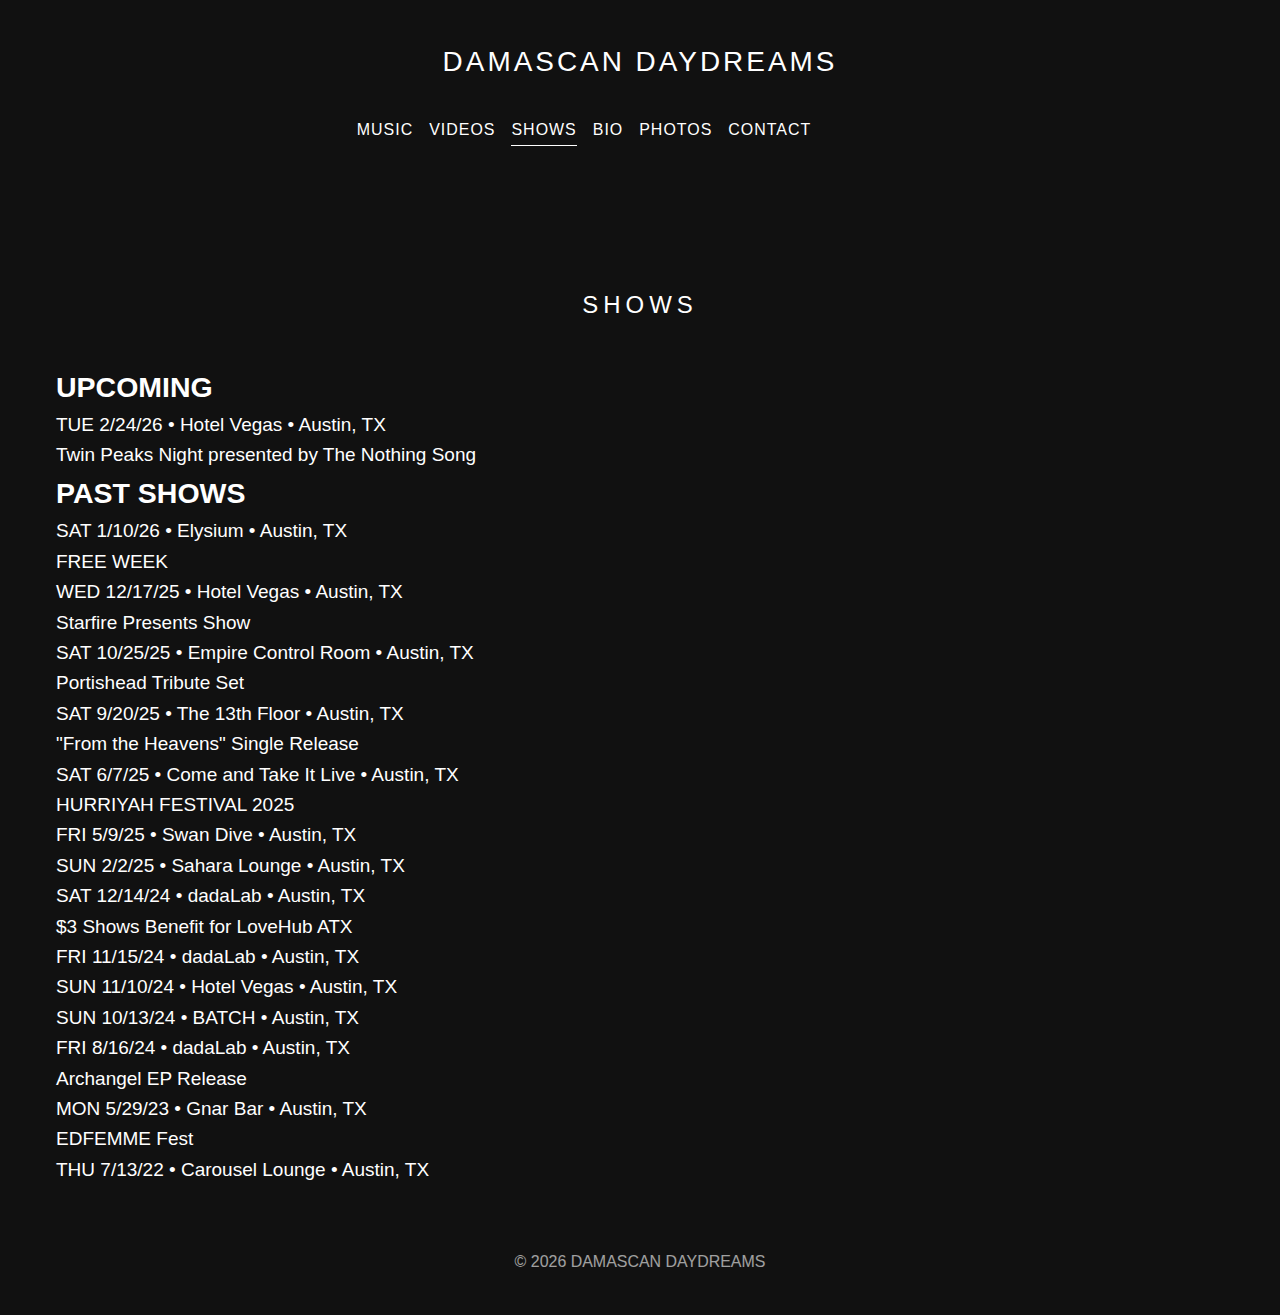
<file: shows/index.html>
<!doctype html>
<html lang="en">

<head>
  <meta charset="utf-8" />
  <meta name="viewport" content="width=device-width, initial-scale=1" />
  <title>Shows | Damascan Daydreams</title>
  <meta name="description" content="Damascan Daydreams — Upcoming shows and performances." />
  <link rel="stylesheet" href="../assets/css/styles.css" />
  <script src="../assets/js/script.js" defer></script>
  <link rel="stylesheet" href="https://cdnjs.cloudflare.com/ajax/libs/font-awesome/6.5.1/css/all.min.css"
    integrity="sha512-DTOQO9RWCH3ppGqcWaEA1BIZOC6xxalwEsw9c2QQeAIftl+Vegovlnee1c9QX4TctnWMn13TZye+giMm8e2LwA=="
    crossorigin="anonymous" referrerpolicy="no-referrer" />
</head>

<body>
  <header class="site-header">
    <div class="header-inner">
      <a class="site-title" href="../">DAMASCAN DAYDREAMS</a>

      <div class="nav-container">
        <nav class="site-nav" aria-label="Primary">
          <a class="nav-link" href="../">MUSIC</a>
          <a class="nav-link" href="../videos/">VIDEOS</a>
          <a class="nav-link is-active" href="../shows/">SHOWS</a>
          <a class="nav-link" href="../bio/">BIO</a>
          <a class="nav-link" href="../photos/">PHOTOS</a>
          <a class="nav-link" href="../contact/">CONTACT</a>
        </nav>

        <nav class="social" aria-label="Social links">
          <a class="social-link" href="https://www.instagram.com/damascandaydreams/" target="_blank"
            rel="noopener noreferrer"><i class="fab fa-instagram"></i></a>
          <a class="social-link" href="https://www.youtube.com/@damascandaydreams" target="_blank"
            rel="noopener noreferrer"><i class="fab fa-youtube"></i></a>
          <a class="social-link" href="https://open.spotify.com/artist/2MNJcYL9bz6WfORd4cpas3?si=H4GBS_EISV2UZHi9VQu8DQ"
            target="_blank" rel="noopener noreferrer"><i class="fab fa-spotify"></i></a>
          <a class="social-link" href="https://damascandaydreams.bandcamp.com/" target="_blank"
            rel="noopener noreferrer"><i class="fab fa-bandcamp"></i></a>
          <a class="social-link" href="https://www.facebook.com/damasacandaydreams/" target="_blank"
            rel="noopener noreferrer"><i class="fab fa-facebook-f"></i></a>
        </nav>
      </div>

      <!-- Hamburger Menu Button -->
      <div class="hamburger-menu">
        <i class="fas fa-bars"></i>
      </div>
    </div>
  </header>

  <main class="page">
    <div class="container">
      <h1 class="page-title">SHOWS</h1>

      <section class="shows-list">
        <h2 class="section-heading">UPCOMING</h2>

        <p>
          TUE 2/24/26 • Hotel Vegas • Austin, TX<br>
          Twin Peaks Night presented by The Nothing Song
        </p>

        <h2 class="section-heading">PAST SHOWS</h2>

        <p>
          SAT 1/10/26 • Elysium • Austin, TX<br>
          FREE WEEK
        </p>
        <p>
          WED 12/17/25 • Hotel Vegas • Austin, TX<br>
          Starfire Presents Show
        </p>
        <p>
          SAT 10/25/25 • Empire Control Room • Austin, TX<br>
          Portishead Tribute Set
        </p>
        <p>
          SAT 9/20/25 • The 13th Floor • Austin, TX<br>
          "From the Heavens" Single Release
        </p>
        <p>
          SAT 6/7/25 • Come and Take It Live • Austin, TX<br>
          HURRIYAH FESTIVAL 2025
        </p>
        <p>
          FRI 5/9/25 • Swan Dive • Austin, TX
        </p>
        <p>
          SUN 2/2/25 • Sahara Lounge • Austin, TX
        </p>
        <p>
          SAT 12/14/24 • dadaLab • Austin, TX<br>
          $3 Shows Benefit for LoveHub ATX
        </p>
        <p>
          FRI 11/15/24 • dadaLab • Austin, TX
        </p>
        <p>
          SUN 11/10/24 • Hotel Vegas • Austin, TX
        </p>
        <p>
          SUN 10/13/24 • BATCH • Austin, TX
        </p>
        <p>
          FRI 8/16/24 • dadaLab • Austin, TX<br>
          Archangel EP Release
        </p>
        <p>
          MON 5/29/23 • Gnar Bar • Austin, TX<br>
          EDFEMME Fest
        </p>
        <p>
          THU 7/13/22 • Carousel Lounge • Austin, TX
        </p>
      </section>

      <footer class="site-footer">
        <div class="footer-social">
          <a class="social-link" href="https://www.instagram.com/damascandaydreams/" target="_blank"
            rel="noopener noreferrer"><i class="fab fa-instagram"></i></a>
          <a class="social-link" href="https://www.youtube.com/@damascandaydreams" target="_blank"
            rel="noopener noreferrer"><i class="fab fa-youtube"></i></a>
          <a class="social-link" href="https://open.spotify.com/artist/2MNJcYL9bz6WfORd4cpas3?si=H4GBS_EISV2UZHi9VQu8DQ"
            target="_blank" rel="noopener noreferrer"><i class="fab fa-spotify"></i></a>
          <a class="social-link" href="https://damascandaydreams.bandcamp.com/" target="_blank"
            rel="noopener noreferrer"><i class="fab fa-bandcamp"></i></a>
          <a class="social-link" href="https://www.facebook.com/damasacandaydreams/" target="_blank"
            rel="noopener noreferrer"><i class="fab fa-facebook-f"></i></a>
        </div>
        <p class="footer-small">
          © <span id="year">2025</span> DAMASCAN DAYDREAMS
        </p>
      </footer>
    </div>
  </main>
  <!-- Mobile Menu Overlay -->
  <div class="menu-overlay">
    <div class="menu-close"><i class="fas fa-times"></i></div>
    <a class="site-title" href="../">DAMASCAN DAYDREAMS</a>

    <nav class="site-nav" aria-label="Mobile Primary">
      <a class="nav-link" href="../">MUSIC</a>
      <a class="nav-link" href="../videos/">VIDEOS</a>
      <a class="nav-link is-active" href="../shows/">SHOWS</a>
      <a class="nav-link" href="../bio/">BIO</a>
      <a class="nav-link" href="../photos/">PHOTOS</a>
      <a class="nav-link" href="../contact/">CONTACT</a>
    </nav>

    <nav class="social" aria-label="Mobile Social links">
      <a class="social-link" href="https://www.instagram.com/damascandaydreams/" target="_blank"
        rel="noopener noreferrer"><i class="fab fa-instagram"></i></a>
      <a class="social-link" href="https://www.youtube.com/@damascandaydreams" target="_blank"
        rel="noopener noreferrer"><i class="fab fa-youtube"></i></a>
      <a class="social-link" href="https://open.spotify.com/artist/2MNJcYL9bz6WfORd4cpas3?si=H4GBS_EISV2UZHi9VQu8DQ"
        target="_blank" rel="noopener noreferrer"><i class="fab fa-spotify"></i></a>
      <a class="social-link" href="https://damascandaydreams.bandcamp.com/" target="_blank" rel="noopener noreferrer"><i
          class="fab fa-bandcamp"></i></a>
      <a class="social-link" href="https://www.facebook.com/damasacandaydreams/" target="_blank"
        rel="noopener noreferrer"><i class="fab fa-facebook-f"></i></a>
    </nav>
  </div>
</body>

</html>
</file>
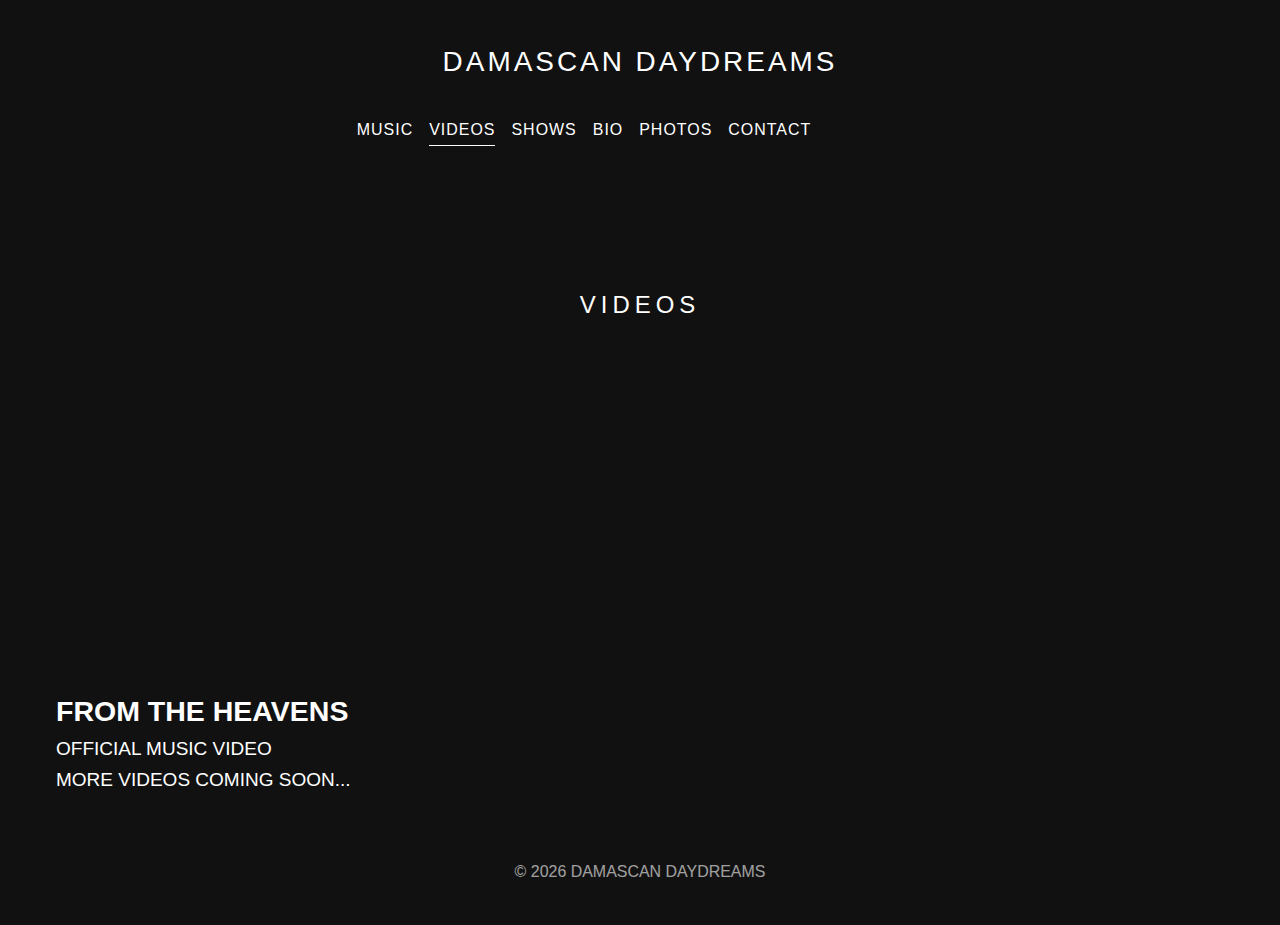
<file: videos/index.html>
<!doctype html>
<html lang="en">
  <head>
    <meta charset="utf-8" />
    <meta name="viewport" content="width=device-width, initial-scale=1" />
    <title>Videos | Damascan Daydreams</title>
    <meta name="description" content="Damascan Daydreams — Watch music videos and performances." />
    <link rel="stylesheet" href="/assets/css/styles.css" />
    <script src="/assets/js/script.js" defer></script>
    <script>
      // Add this script for hamburger menu functionality
      document.addEventListener('DOMContentLoaded', () => {
        const hamburgerMenu = document.querySelector('.hamburger-menu');
        const menuOverlay = document.querySelector('.menu-overlay');
        const menuClose = document.querySelector('.menu-close');
        const overlayLinks = document.querySelectorAll('.menu-overlay .nav-link, .menu-overlay .social-link');
        
        // Open menu when hamburger is clicked
        hamburgerMenu.addEventListener('click', () => {
          menuOverlay.classList.add('active');
          document.body.style.overflow = 'hidden'; // Prevent scrolling when menu is open
        });
        
        // Close menu when X is clicked
        menuClose.addEventListener('click', () => {
          menuOverlay.classList.remove('active');
          document.body.style.overflow = ''; // Re-enable scrolling
        });
        
        // Close menu when link is clicked
        overlayLinks.forEach(link => {
          link.addEventListener('click', () => {
            menuOverlay.classList.remove('active');
            document.body.style.overflow = '';
          });
        });
      });
    </script>
    <link rel="stylesheet" href="https://cdnjs.cloudflare.com/ajax/libs/font-awesome/6.5.1/css/all.min.css" integrity="sha512-DTOQO9RWCH3ppGqcWaEA1BIZOC6xxalwEsw9c2QQeAIftl+Vegovlnee1c9QX4TctnWMn13TZye+giMm8e2LwA==" crossorigin="anonymous" referrerpolicy="no-referrer" />
  </head>

  <body>
    <header class="site-header">
      <div class="header-inner">
        <a class="site-title" href="/">DAMASCAN DAYDREAMS</a>
        
        <div class="nav-container">
          <nav class="site-nav" aria-label="Primary">
            <a class="nav-link" href="/">MUSIC</a>
            <a class="nav-link is-active" href="/videos/">VIDEOS</a>
            <a class="nav-link" href="/shows/">SHOWS</a>
            <a class="nav-link" href="/bio/">BIO</a>
            <a class="nav-link" href="/photos/">PHOTOS</a>
            <a class="nav-link" href="/contact/">CONTACT</a>
          </nav>

          <nav class="social" aria-label="Social links">
            <a class="social-link" href="https://www.instagram.com/damascandaydreams/" target="_blank" rel="noopener noreferrer"><i class="fab fa-instagram"></i></a>
            <a class="social-link" href="https://www.youtube.com/@damascandaydreams" target="_blank" rel="noopener noreferrer"><i class="fab fa-youtube"></i></a>
            <a class="social-link" href="https://open.spotify.com/artist/2MNJcYL9bz6WfORd4cpas3?si=H4GBS_EISV2UZHi9VQu8DQ" target="_blank" rel="noopener noreferrer"><i class="fab fa-spotify"></i></a>
            <a class="social-link" href="https://damascandaydreams.bandcamp.com/" target="_blank" rel="noopener noreferrer"><i class="fab fa-bandcamp"></i></a>
            <a class="social-link" href="https://www.facebook.com/damasacandaydreams/" target="_blank" rel="noopener noreferrer"><i class="fab fa-facebook-f"></i></a>
          </nav>
        </div>
        
        <!-- Hamburger Menu Button -->
        <div class="hamburger-menu">
          <i class="fas fa-bars"></i>
        </div>
      </div>
    </header>

    <main class="page">
      <div class="container">
        <h1 class="page-title">VIDEOS</h1>

        <!-- Video content will go here -->
        <section class="video-grid">
          <!-- Example video embed -->
          <div class="video-item">
            <div class="video-container">
              <iframe 
                width="560" 
                height="315" 
                src="https://www.youtube.com/embed/rzJYs1ln6mU" 
                title="From The Heavens" 
                frameborder="0" 
                allow="accelerometer; autoplay; clipboard-write; encrypted-media; gyroscope; picture-in-picture" 
                allowfullscreen
              ></iframe>
            </div>
            <h2 class="video-title">FROM THE HEAVENS</h2>
            <p class="video-description">OFFICIAL MUSIC VIDEO</p>
          </div>

          <!-- Placeholder for more videos -->
          <div class="video-item">
            <p class="placeholder">MORE VIDEOS COMING SOON...</p>
          </div>
        </section>

        <footer class="site-footer">
          <p class="footer-small">
            © <span id="year">2025</span> DAMASCAN DAYDREAMS
          </p>
        </footer>
      </div>
    </main>
    <!-- Mobile Menu Overlay -->
    <div class="menu-overlay">
      <div class="menu-close"><i class="fas fa-times"></i></div>
      <a class="site-title" href="/">DAMASCAN DAYDREAMS</a>
      
      <nav class="site-nav" aria-label="Mobile Primary">
        <a class="nav-link" href="/">MUSIC</a>
        <a class="nav-link is-active" href="/videos/">VIDEOS</a>
        <a class="nav-link" href="/shows/">SHOWS</a>
        <a class="nav-link" href="/bio/">BIO</a>
        <a class="nav-link" href="/photos/">PHOTOS</a>
        <a class="nav-link" href="/contact/">CONTACT</a>
      </nav>

      <nav class="social" aria-label="Mobile Social links">
        <a class="social-link" href="https://www.instagram.com/damascandaydreams/" target="_blank" rel="noopener noreferrer"><i class="fab fa-instagram"></i></a>
        <a class="social-link" href="https://www.youtube.com/@damascandaydreams" target="_blank" rel="noopener noreferrer"><i class="fab fa-youtube"></i></a>
        <a class="social-link" href="https://open.spotify.com/artist/2MNJcYL9bz6WfORd4cpas3?si=H4GBS_EISV2UZHi9VQu8DQ" target="_blank" rel="noopener noreferrer"><i class="fab fa-spotify"></i></a>
        <a class="social-link" href="https://damascandaydreams.bandcamp.com/" target="_blank" rel="noopener noreferrer"><i class="fab fa-bandcamp"></i></a>
        <a class="social-link" href="https://www.facebook.com/damasacandaydreams/" target="_blank" rel="noopener noreferrer"><i class="fab fa-facebook-f"></i></a>
      </nav>
    </div>
  </body>
</html>
</file>
<file: assets/css/styles.css>
/* Base styles */
:root {
  --dark-bg: #111111; /* Updated background color */
  --text-color: #ffffff;
  --link-color: #ffffff;
  --link-hover-color: #cccccc;
  --spacing-sm: 8px; /* Scaled back spacing */
  --spacing-md: 16px;
  --spacing-lg: 24px;
  --spacing-xl: 40px;
  --font-stack: "Century Gothic", "Futura", -apple-system, sans-serif;
  --menu-transition: 0.3s ease;
}

* {
  box-sizing: border-box;
  margin: 0;
  padding: 0;
}

html {
  font-size: 19px; /* Updated base font size to 19px (in the 18-20px range) */
}

body {
  font-family: var(--font-stack);
  background-color: var(--dark-bg);
  color: var(--text-color);
  line-height: 1.6;
}

a {
  color: var(--link-color);
  text-decoration: none;
  transition: color 0.2s ease;
}

a:hover {
  color: var(--link-hover-color);
}

img {
  max-width: 100%;
  height: auto;
  display: block;
}

/* Layout */
.container {
  width: 100%;
  max-width: 1200px;
  margin: 0 auto;
  padding: 0 var(--spacing-md);
}

.page {
  padding-top: var(--spacing-xl);
  padding-bottom: var(--spacing-xl);
}

/* Header */
.site-header {
  padding: var(--spacing-lg) 0;
  /* Removed border-bottom */
  margin-bottom: var(--spacing-xl);
  position: relative;
  width: 100%;
}

.header-inner {
  display: flex;
  flex-direction: column;
  align-items: center;
  justify-content: center;
  width: 100%;
  max-width: 1400px;
  margin: 0 auto;
  padding: var(--spacing-md) var(--spacing-xl);
  text-align: center;
  position: relative;
}

.site-title {
  font-size: 1.47rem; /* Set to 28px (1.47 * 19px) */
  font-weight: normal;
  text-transform: uppercase;
  letter-spacing: 3px;
  text-align: center;
  white-space: normal; /* Allow word wrap */
  margin-bottom: var(--spacing-md);
  width: auto;
  max-width: 70%;
}

.site-nav {
  display: flex;
  gap: var(--spacing-md);
  justify-content: center;
  font-size: 0.84rem; /* Proportionally adjusted to base font */
  letter-spacing: 1px;
  text-transform: uppercase; /* Still uppercase */
  margin: 0 auto;
  width: auto;
  margin-right: var(--spacing-lg);
}

.nav-link {
  text-transform: uppercase; /* Changed to uppercase */
  position: relative;
}

.nav-link.is-active:after {
  content: "";
  position: absolute;
  bottom: -4px;
  left: 0;
  right: 0;
  height: 1px;
  background-color: var(--text-color);
}

.social {
  display: flex;
  gap: var(--spacing-md);
  justify-content: center;
  font-size: 0.84rem; /* Proportionally adjusted to base font */
  letter-spacing: 1px;
  text-transform: uppercase; /* Still uppercase */
  margin: 0 auto;
  width: auto;
  margin-left: var(--spacing-lg);
}

.social-link {
  text-transform: uppercase; /* Still uppercase */
  opacity: 0.8;
  font-size: 0.84rem; /* Proportionally adjusted to base font */
}

.social-link:hover {
  opacity: 1;
}

/* Page content */
.page-title {
  text-align: center;
  text-transform: uppercase;
  letter-spacing: 5px;
  margin-bottom: var(--spacing-xl);
  font-weight: normal;
  font-size: 1.26rem; /* Set to 24px (1.26 * 19px) */
  margin-top: var(--spacing-lg);
}

/* Release sections */
.release {
  max-width: 450px; /* Scaled back */
  margin: 0 auto var(--spacing-xl);
  text-align: center;
  padding: var(--spacing-xl) 0;
  display: flex;
  flex-direction: column;
  align-items: center;
}

.release-art {
  max-width: 100%;
  margin: 0 auto var(--spacing-lg);
}

.release-heading {
  text-transform: uppercase; /* Still uppercase */
  font-weight: normal;
  margin-bottom: var(--spacing-md);
  letter-spacing: 2px;
  font-size: 0.95rem; /* Proportionally adjusted to base font */
  margin-top: var(--spacing-md);
}

.platform-links {
  display: flex;
  flex-wrap: nowrap; /* Prevent wrapping */
  justify-content: center;
  margin-bottom: var(--spacing-md);
  font-size: 0.84rem; /* Proportionally adjusted to base font */
  letter-spacing: 1.5px;
  white-space: nowrap; /* Prevent text wrapping */
}

.platform-links a {
  display: inline-block;
  margin: 0 var(--spacing-sm);
  position: relative;
}

.platform-links a {
  text-transform: uppercase; /* Changed to uppercase */
  opacity: 0.8;
}

.platform-links a:hover {
  opacity: 1;
}

.dot {
  opacity: 0.5;
  margin: 0 var(--spacing-sm);
}

.cta-row {
  margin-top: var(--spacing-lg);
}

.button {
  display: inline-block;
  padding: 6px 12px; /* Scaled back padding */
  border: 1px solid rgba(255, 255, 255, 0.3);
  text-transform: uppercase; /* Still uppercase */
  transition: background-color 0.2s ease;
  font-size: 0.84rem; /* Proportionally adjusted to base font */
  letter-spacing: 1.5px;
}

.button:hover {
  background-color: rgba(255, 255, 255, 0.05);
}

/* Footer */
.site-footer {
  text-align: center;
  margin-top: var(--spacing-xl);
  padding-top: var(--spacing-lg);
  /* Removed border-top */
}

.footer-small {
  font-size: 0.84rem; /* Proportionally adjusted to base font */
  opacity: 0.6;
  text-transform: uppercase; /* Still uppercase */
}

/* Add container for navigation and social links */
.nav-container {
  display: flex;
  flex-direction: row;
  justify-content: center;
  align-items: center;
  width: 100%;
  margin-top: var(--spacing-sm);
}

/* Media queries */
@media (min-width: 1024px) {
  .site-title {
    white-space: nowrap;
    max-width: 70%;
  }
  
  .nav-container {
    margin-top: var(--spacing-md);
  }
}

/* Hamburger Menu */
.hamburger-menu {
  display: none;
  cursor: pointer;
  z-index: 1500; /* Increased z-index */
  position: absolute;
  right: var(--spacing-md);
  top: 50%;
  transform: translateY(-50%);
  font-size: 1.2rem; /* Slightly larger for better touch target */
}

.menu-overlay {
  position: fixed;
  top: 0;
  left: 0;
  width: 100%;
  height: 100%;
  background-color: var(--dark-bg);
  z-index: 2000; /* Increased z-index to ensure visibility */
  display: none;
  flex-direction: column;
  align-items: center;
  justify-content: center;
  text-align: center;
  padding: var(--spacing-xl);
  overflow-y: auto;
}

.menu-overlay.active {
  display: flex;
}

.menu-overlay .site-title {
  position: static;
  transform: none;
  margin-bottom: var(--spacing-xl);
  font-size: 1.47rem; /* Match the main site title size */
}

.menu-overlay .site-nav {
  flex-direction: column;
  gap: var(--spacing-lg);
  margin-bottom: var(--spacing-xl);
  width: 100%;
}

.menu-overlay .nav-link {
  font-size: 1rem; /* Slightly larger for mobile navigation */
}

.menu-overlay .social {
  justify-content: center;
  width: 100%;
  margin-top: var(--spacing-lg);
}

.menu-close {
  position: absolute;
  top: var(--spacing-md);
  right: var(--spacing-md);
  font-size: 1.2rem; /* Slightly larger for better touch target */
  cursor: pointer;
  z-index: 2100; /* Increased z-index to be above overlay */
}

@media (max-width: 1023px) {
  .header-inner {
    flex-direction: column;
    justify-content: center;
    min-height: 70px;
    padding: var(--spacing-md);
    width: 100%;
  }
  
  .site-title {
    margin-bottom: var(--spacing-sm);
    white-space: normal; /* Allow wrapping */
    width: 80%;
    max-width: 80%;
  }
  
  .nav-container, .site-nav, .social {
    display: none; /* Hide regular navigation on mobile */
  }
  
  .hamburger-menu {
    display: block; /* Show hamburger on mobile */
    position: absolute;
    top: 50%;
    right: var(--spacing-md);
    transform: translateY(-50%);
    z-index: 1500;
  }
}

/* Additional responsive styles for very small screens */
@media (max-width: 480px) {
  .site-title {
    font-size: 1.2rem;
    letter-spacing: 2px;
    width: 90%;
    max-width: 90%;
  }
  
  .header-inner {
    padding: var(--spacing-sm);
  }
}

/* Ensure footer year is updated */
@media (prefers-color-scheme: dark) {
  :root {
    --dark-bg: #111111;
    --text-color: #ffffff;
  }
}
</file>
